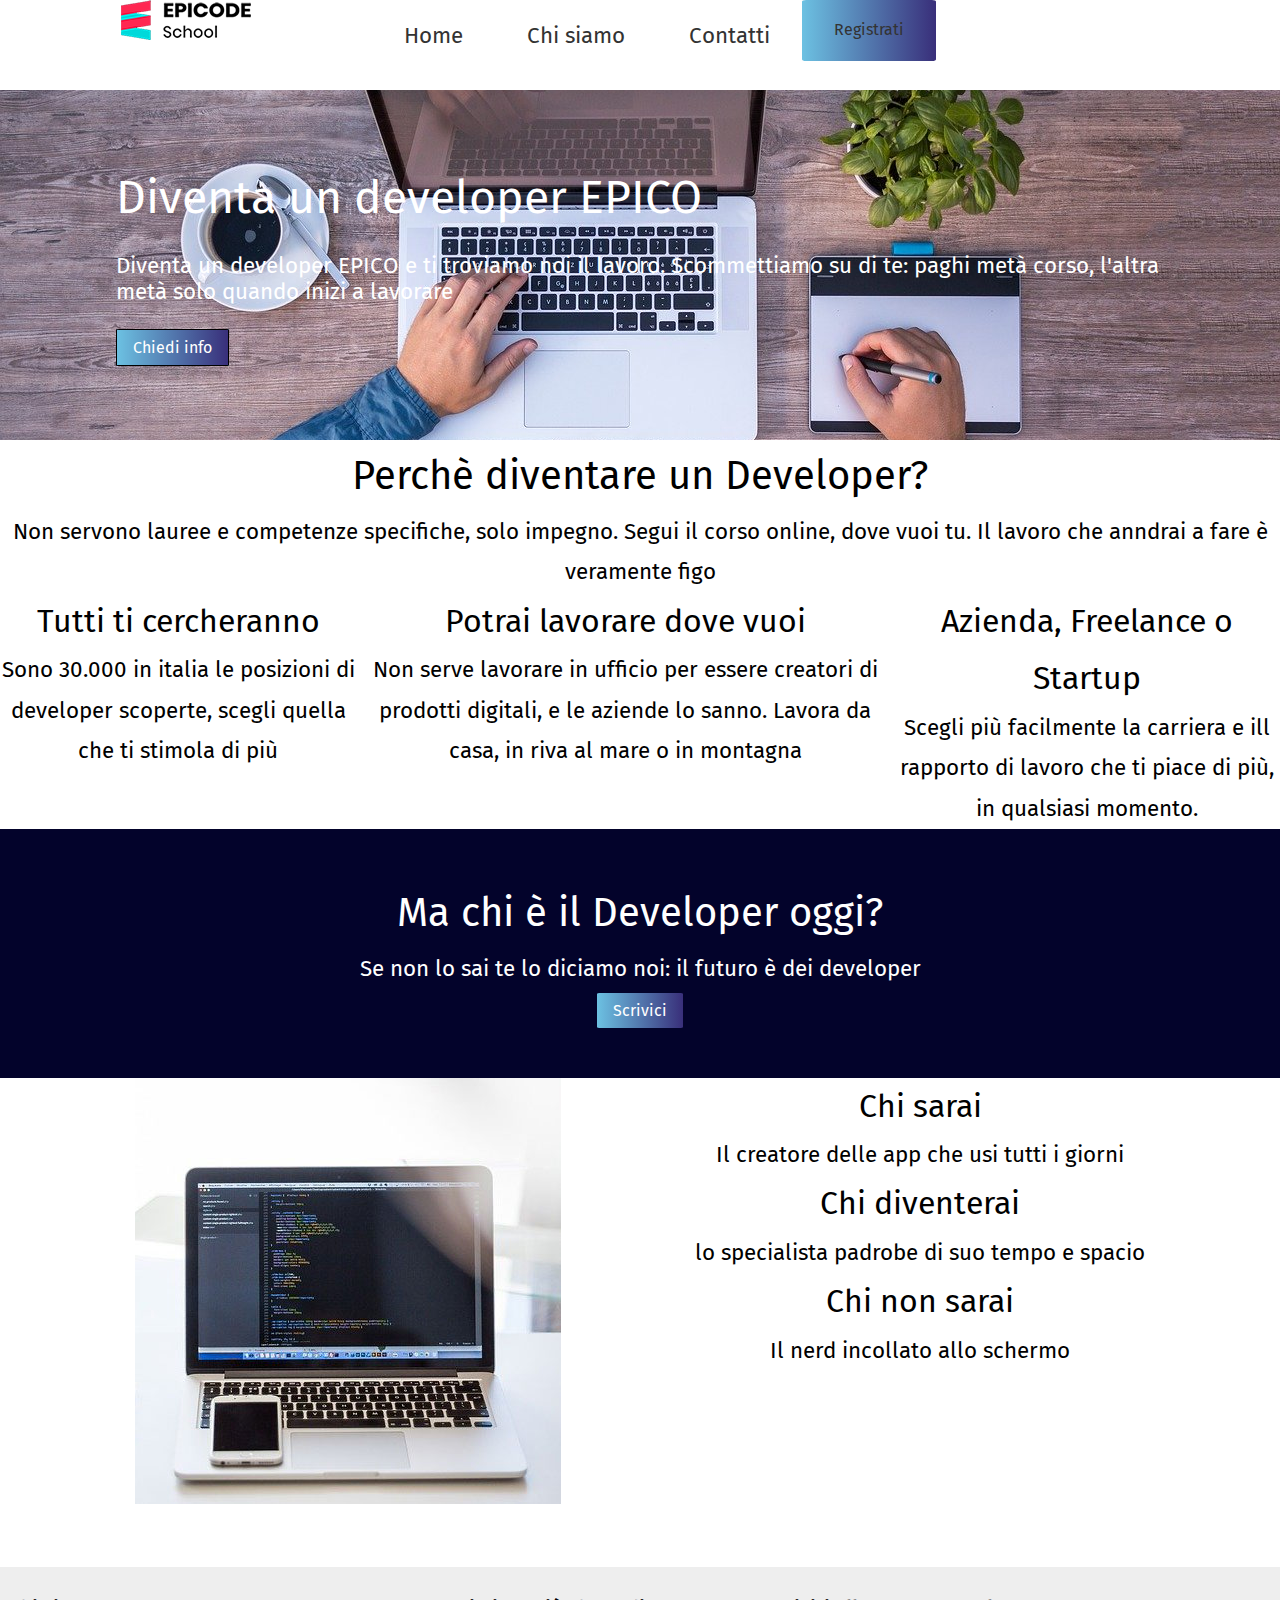
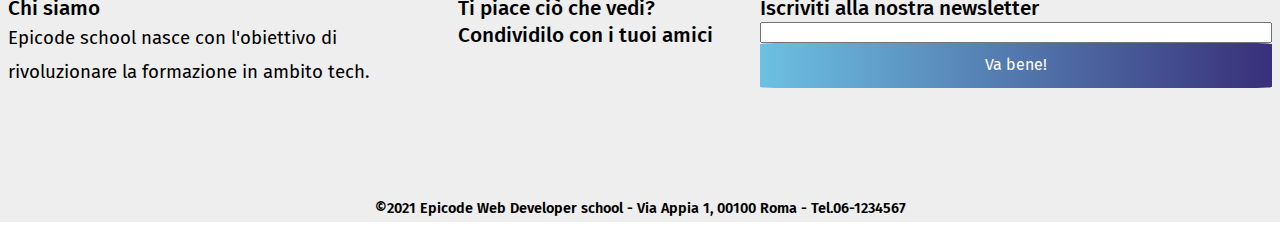
<file: m1/w2/d5/index.html>
<!DOCTYPE html>
<html lang="it">

<head>
  <meta charset="UTF-8">
  <meta name="viewport" content="width=device-width,initial-scale=1">
  <meta name="description" content="">
  <link rel="preconnect" href="https://fonts.googleapis.com">
  <link rel="preconnect" href="https://fonts.gstatic.com" crossorigin>
  <link href="https://fonts.googleapis.com/css2?family=Fira+Sans&display=swap" rel="stylesheet">
  <link rel="stylesheet" href="https://cdn.lineicons.com/3.0/lineicons.css">
  <link rel="stylesheet" href="assets/css/reset.css">
  <link rel="stylesheet" href="assets/css/stile.css">
  <title></title>
</head>

<body>

  <header >
    
      <div>

        <img src="assets/images/logo.png">

      </div>

      <nav id="navdesktop" >
        <ul class="list">
          <li> <a class="list" href="index.html">Home</a> </li>
          <li> <a class="list" href="chi-siamo.html">Chi siamo</a> </li>
          <li> <a class="list" href="contatti.html">Contatti</a> </li>
          <li> <a class="list bottone" href="#">Registrati</a></li>
        </ul>
       </nav>


        <nav id="navmobile" >
          <label for="apri-menu" id="toggle"><i class="lni lni-menu"></i></label>
        <input id="apri-menu" type="checkbox">
        <ul class="menu">
          <li> <a class="list" href="index.html">Home</a> </li>
          <li> <a class="list" href="chi-siamo.html">Chi siamo</a> </li>
          <li> <a class="list" href="contatti.html">Contatti</a> </li>
          <li> <a class="list bottone" href="#">Registrati</a></li>
        </ul>

        </nav>


  </header>










  <main>

    <Section id="sec1">
      <div class="sec1">
        <h1>Diventa un developer EPICO</h1>
        <br>

        <P> Diventa un developer EPICO e ti troviamo noi il lavoro. Scommettiamo su di te: paghi metà corso, l'altra
          metà
          solo quando inizi a lavorare</P>
        <br>

        <a class="bottone special" href="#">Chiedi info</a>

      </div>
    </Section>

    <section class="sec2colonna">
      <div>
        <h2>Perchè diventare un Developer?</h2>
        <p>Non servono lauree e competenze specifiche, solo impegno. Segui il corso online, dove vuoi tu. Il lavoro che
          anndrai a fare è veramente figo</p>
      </div>
      <div class="sec2inline">

        <div>
          <i class="lni lni-comments"></i>
          <h3>Tutti ti cercheranno</h3>
          <p>Sono 30.000 in italia le posizioni di developer scoperte, scegli quella che ti stimola di più</p>
        </div>

        <div>
          <i class="lni lni-map-marker"></i>
          <h3>Potrai lavorare dove vuoi</h3>
          <p>Non serve lavorare in ufficio per essere creatori di prodotti digitali, e le aziende lo sanno. Lavora da
            casa,
            in riva al mare o in montagna</p>
        </div>

        <div>
          <i class="lni lni-consulting"></i>
          <h3>Azienda, Freelance o Startup</h3>
          <p>Scegli più facilmente la carriera e ill rapporto di lavoro che ti piace di più, in qualsiasi momento.</p>
        </div>
      </div>

    </section>


    <section class="sec3">

      <h2>Ma chi è il Developer oggi?</h2>

      <p>Se non lo sai te lo diciamo noi: il futuro è dei developer </p>

      <a class="bottone" href="info@epicode.school">Scrivici</a>


    </section>

    <section class="sec4">

      <div>
        <img src="assets/images/notebook.jpg">
      </div>

<div>
        <div>
          <i class="lni lni-happy"></i>
          <h3>Chi sarai</h3>
          <p>Il creatore delle app che usi tutti i giorni</p>
        </div>
  
        <div>
          <i class="lni lni-cool"></i>
          <h3>Chi diventerai</h3>
          <p>lo specialista padrobe di suo tempo e spacio</p>
        </div>
  
        <div>
          <i class="lni lni-suspect"></i>
          <h3>Chi non sarai</h3>
          <p>Il nerd incollato allo schermo</p>
        </div>
</div>


    </section>



  </main>

  <footer>
    <section class="foot">

      <div class="footinline">
        <h4>Chi siamo</h4>
        <p>Epicode school nasce con l'obiettivo di rivoluzionare la formazione in ambito tech.</p>

      </div>

      <br>
      <div class="footinline">
        <h4> Ti piace ciò che vedi? Condividilo con i tuoi amici</h4>
        <i class="lni lni-facebook-original"></i><i class="lni lni-linkedin-original"></i><i
          class="lni lni-instagram-filled"></i>
      </div>

      <div class="footinline">
        <h4>Iscriviti alla nostra newsletter</h4>
        <form>
          <input type="text"> 
          <a class="bottone" href="#">Va bene!</a>
        </form>

      </div>
    </section>

    <div class="copy">
      <p> &copy;2021 Epicode Web Developer school - Via Appia 1, 00100 Roma - Tel.06-1234567</p>


    </div>

  </footer>






</body>

</html>
</file>
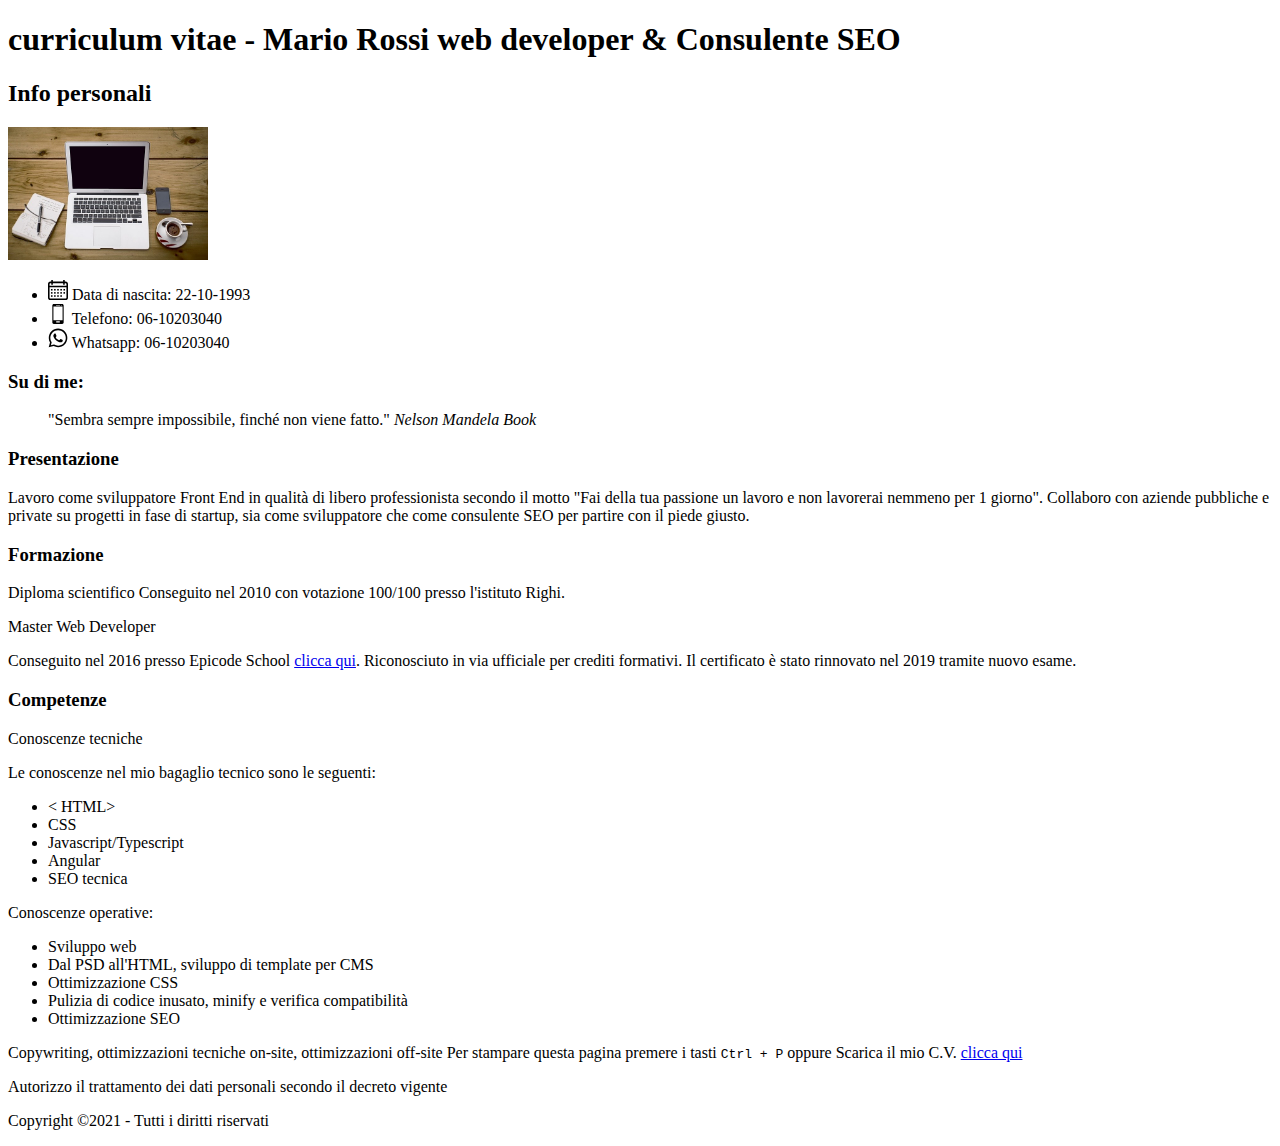
<file: m1/w1/d1/progetto/index.html>
<!DOCTYPE html>
<html lang="en">

<head>
    <meta charset="UTF-8">
    <meta http-equiv="X-UA-Compatible" content="IE=edge">
    <meta name="viewport" content="width=device-width, initial-scale=1.0">
    <title>il mio curriculum vitae</title>
</head>

<body>

    <h1>
        curriculum vitae - Mario Rossi
        web developer & Consulente SEO
    </h1>

    <h2>Info personali</h2>
    <img src="assets/img/profilo.jpg" width="200">
    <ul>
        <li><img src="assets/img/calendar.svg" width="20"> Data di nascita: 22-10-1993</li>
        <li><img src="assets/img/smartphone.svg" width="20"> Telefono: 06-10203040</li>
        <li><img src="assets/img/whatsapp.svg" width="20"> Whatsapp: 06-10203040</li>
    </ul>

    <h3>Su di me:</h3>
    <blockquote>"Sembra sempre impossibile, finché non viene fatto." <cite>Nelson Mandela Book</cite></blockquote>

    <h3>Presentazione</h3>
    <p>Lavoro come sviluppatore Front End in qualità di libero professionista secondo il motto "Fai della tua passione
        un lavoro e non lavorerai nemmeno per 1 giorno". Collaboro con aziende pubbliche e private su progetti in fase
        di startup, sia come sviluppatore che come consulente SEO per partire con il piede giusto.</p>

    <h3>Formazione</h3>
    <p>
        Diploma scientifico
        Conseguito nel 2010 con votazione 100/100 presso l'istituto Righi.

    </p>
    <p>Master Web Developer</p>
    <p>
        Conseguito nel 2016 presso Epicode School <a href="https://epicode.com/" target="_blanc"> clicca qui</a>.
        Riconosciuto in via ufficiale per crediti formativi. Il certificato è stato rinnovato nel 2019 tramite nuovo
        esame.
    </p>
    <h3>Competenze</h3>
    <p>Conoscenze tecniche</p>
    <p>Le conoscenze nel mio bagaglio tecnico sono le seguenti:</p>
    <ul>
        <li>&lt; HTML&gt;</li>
        <li>CSS</li>
        <li>Javascript/Typescript</li>
        <li>Angular</li>
        <li>SEO tecnica</li>
    </ul>



    <p>Conoscenze operative:</p>
    <ul>
        <li>Sviluppo web</li>
        <li>Dal PSD all'HTML, sviluppo di template per CMS</li>
        <li>Ottimizzazione CSS</li>
        <li>Pulizia di codice inusato, minify e verifica compatibilità</li>
        <li>Ottimizzazione SEO</li>
    </ul>



    <p>
        Copywriting, ottimizzazioni tecniche on-site, ottimizzazioni off-site
        Per stampare questa pagina premere i tasti <kbd>Ctrl + P</kbd> oppure Scarica il mio C.V. <a
            href="start/assets/doc/curriculum.pdf"download>clicca qui</a> </p>

    <footer>
        <p> Autorizzo il trattamento dei dati personali secondo il decreto vigente</p>
        <p>Copyright ©2021 - Tutti i diritti riservati</p>
    </footer>



</body>

</html>
</file>
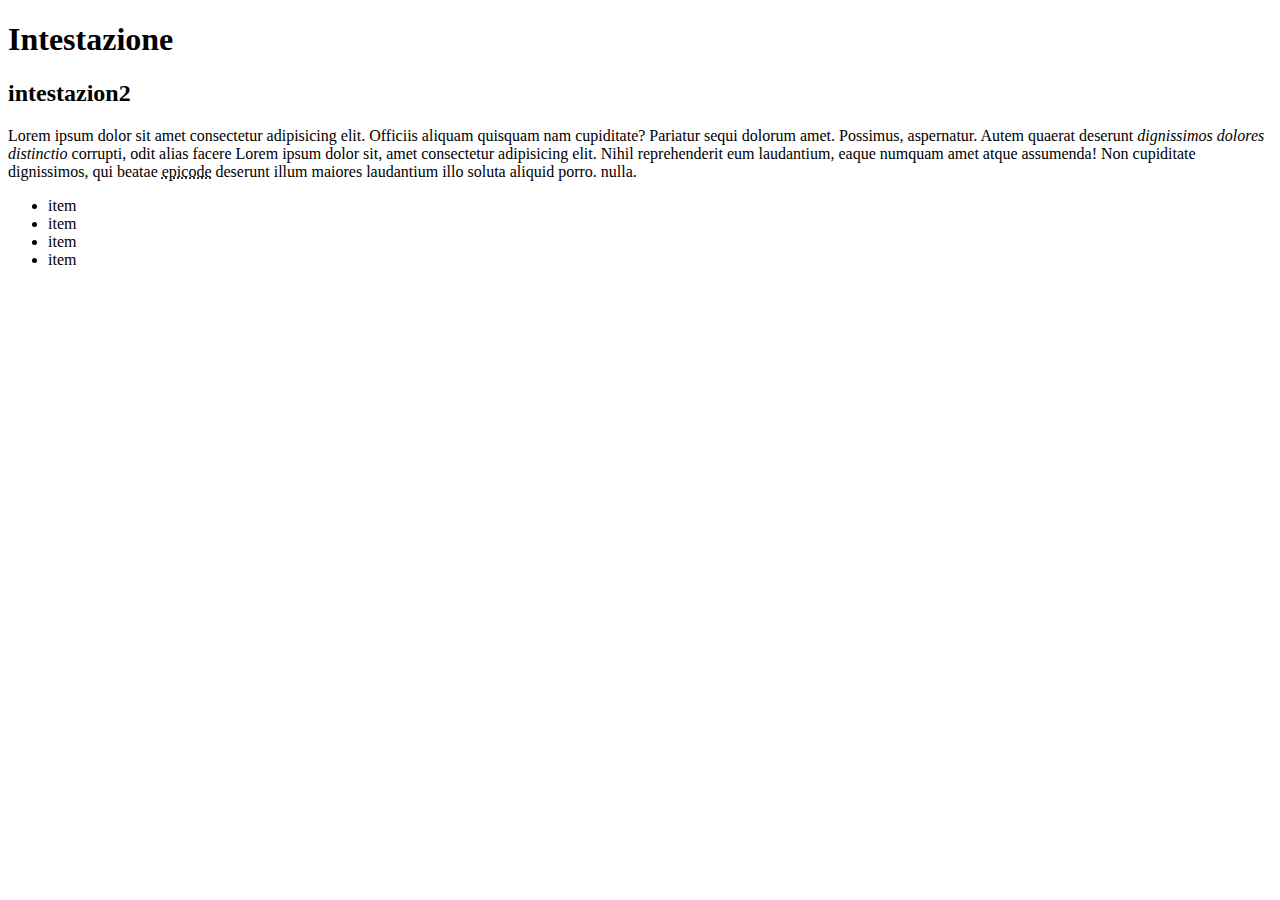
<file: m1/w1/d1/teoria/index.html>
<!DOCTYPE html>
<html lang="it">

<head>
    <meta charset="UTF-8">
    <meta http-equiv="X-UA-Compatible" content="IE=edge">
    <meta name="viewport" content="width=device-width, initial-scale=1.0">
    <title>Document</title>
</head>

<body>


    <h1>Intestazione</h1>
    <!-- se usa per parole chiavi che nello stesso tempo hann
        senso per l'utente. se mette uno per pagina per il posizionamento ceo 
        friendily-->
    <h2>intestazion2</h2>
    <!--si può avere più di uno , anche se alcuni lo consideran
    pratiche scorrette-->
    <!-- commento  -->

    <p>Lorem ipsum dolor sit amet consectetur adipisicing elit. Officiis aliquam quisquam nam cupiditate? Pariatur sequi dolorum amet. Possimus, aspernatur. Autem quaerat
         deserunt <i>dignissimos dolores distinctio</i> corrupti, odit alias facere 
        Lorem ipsum dolor sit, amet consectetur adipisicing elit. Nihil reprehenderit eum laudantium, eaque numquam amet atque assumenda! Non cupiditate dignissimos,
         qui beatae <abbr title="www.epicode.com">epicode</abbr> deserunt illum maiores laudantium illo soluta aliquid porro.  nulla.</p>
<ul>
    <li>item</li>
    <li>item</li>
    <li>item</li>
    <li>item</li>
</ul>



</body>

</html>
</file>
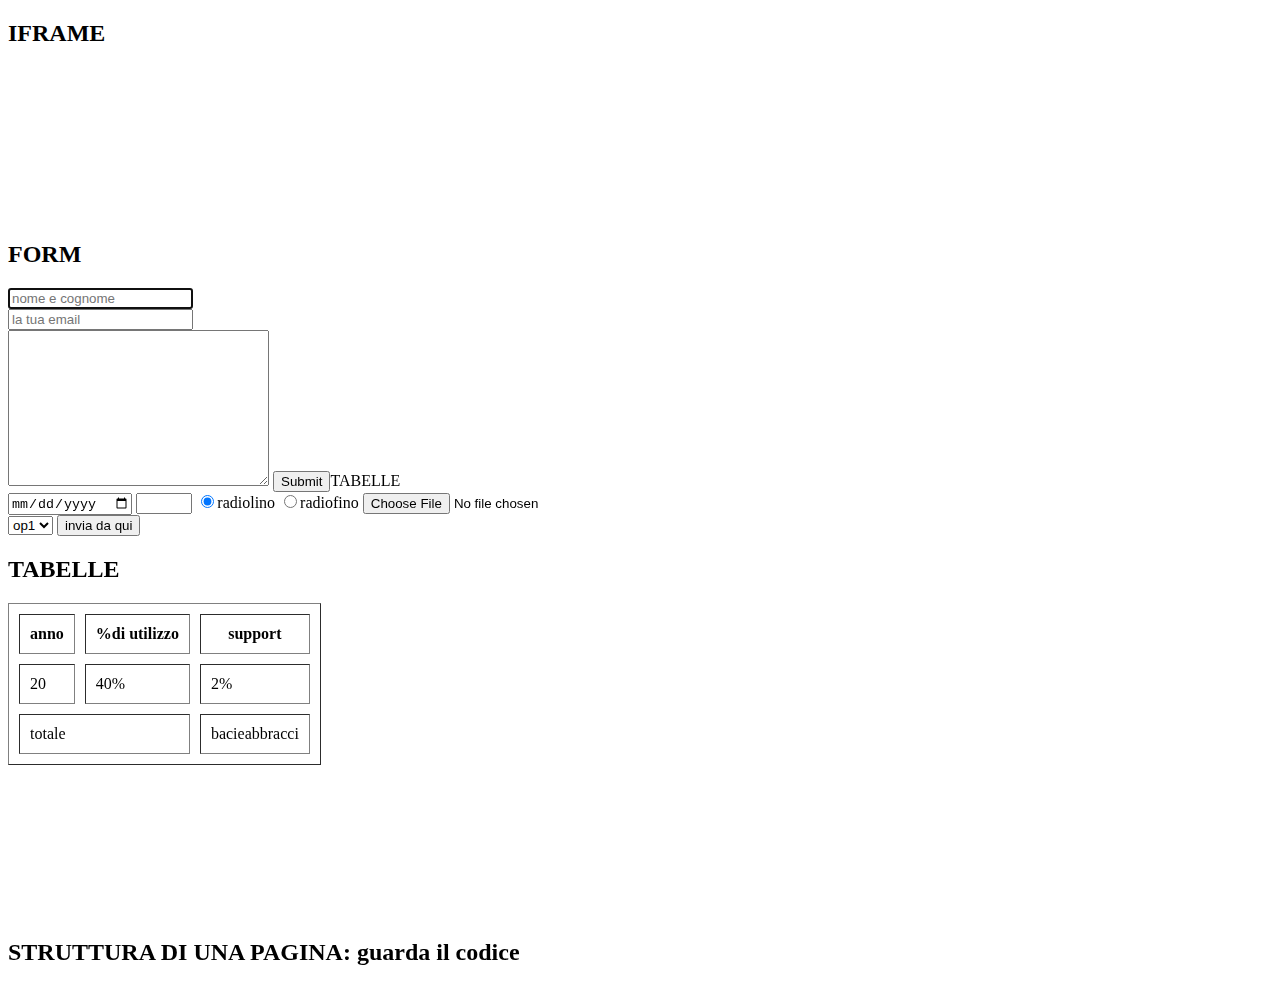
<file: m1/w1/d2/teoria/index.html>
<!DOCTYPE html>
<html lang="en">

<head>
    <meta charset="UTF-8">
    <meta http-equiv="X-UA-Compatible" content="IE=edge">
    <meta name="viewport" content="width=device-width, initial-scale=1.0">
    <title>Document</title>
</head>

<body>
    <h2>IFRAME</h2>
    <iframe src="https://www.epicode.it" frameborder="0"></iframe>

    <h2>FORM</h2>
    <form method="post" action="backend.php" autocapitalize="on">
        <input autofocus name="name" type="text" placeholder="nome e cognome"><br>
        <input name="mail" type="text" placeholder="la tua email"><br>
        <textarea name="messaggio" id="" cols="30" rows="10"></textarea>
        <input type="submit">TABELLE <br>
        <input type="date">
        <input type="number" min="2" max="10">
        <input type="radio" name="radiolino" checked required>radiolino
        <input type="radio" name="radiolino" required>radiofino
        <input type="file"> <br>
        <select name="tendina" id="">
            <option value="v1">op1</option>
            <option value="v2">op2</option>

        </select>
        <button type="submit">invia da qui</button>
        <h2>TABELLE</h2>
        <table border="1" cellpadding="10" cellspacing="10">
            <thead>
                <tr>
                    <th> anno </th>
                    <th>%di utilizzo</th>
                    <th>support</th>
                </tr>
            </thead>

            <tbody>

                <tr>
                    <td> 20 </td>
                    <td>40%</td>
                    <td>2%</td>
                </tr>

            </tbody>
            <tfoot>
                <td rowspan="4" colspan="2">totale</td>
                <td>bacieabbracci</td>
            </tfoot>

        </table>

        <video>
            <source src="" type="video/mp4">
            <source src="" type="video/mp4">
        </video>
<h2>STRUTTURA DI UNA PAGINA: guarda il codice</h2>
        <!--struttura di una pagina-->
        <header>
            <nav></nav>
        </header>

        <main>
            <section></section>
            <section></section>
        </main>
        <footer>

        </footer>

        <!-- si puo usare contenitore generico div-->
        <div></div>


</body>

</html>
</file>
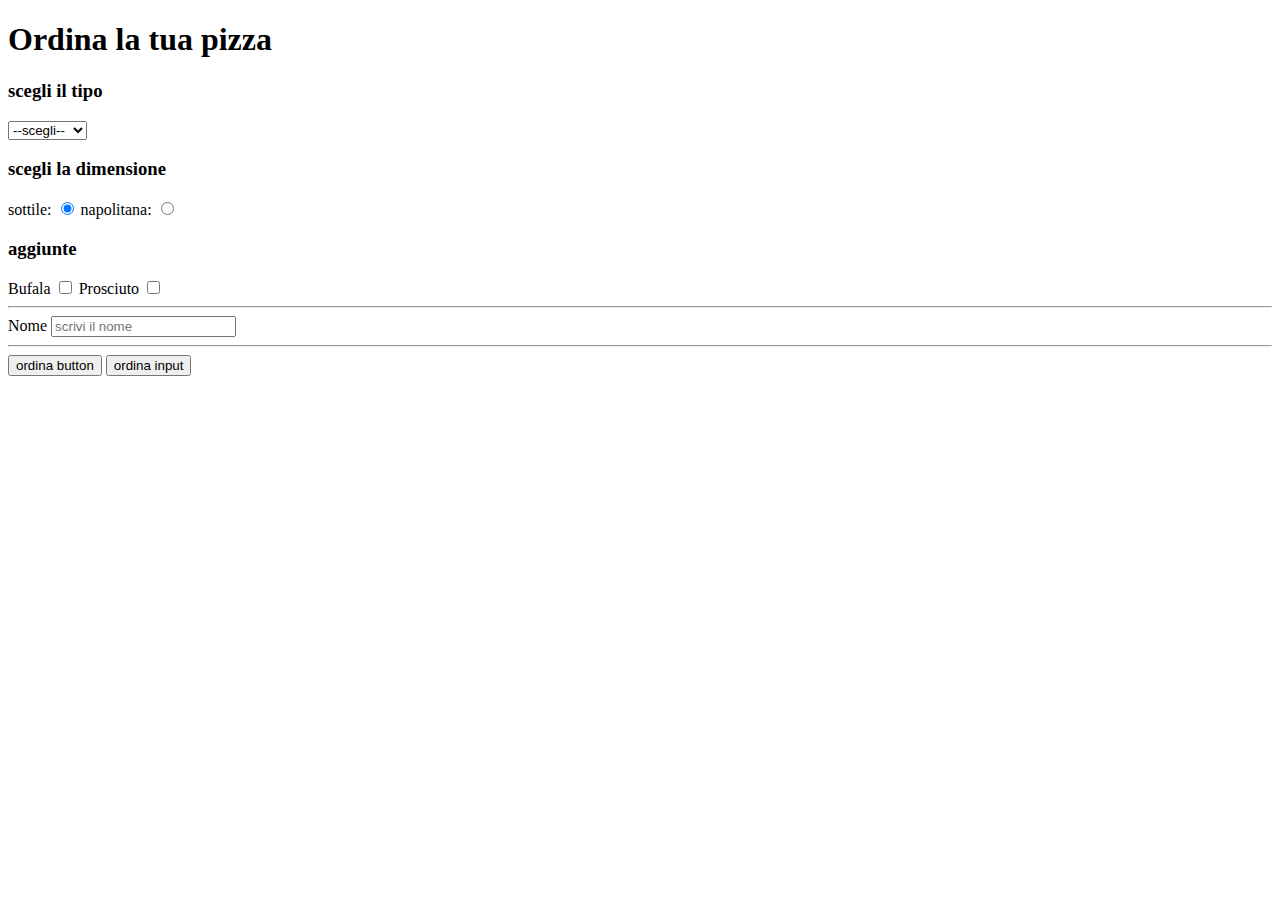
<file: m1/w1/d3/teoria/index.html>
<!DOCTYPE html>
<html lang="en">

<head>
    <meta charset="UTF-8">
    <meta http-equiv="X-UA-Compatible" content="IE=edge">
    <meta name="viewport" content="width=device-width, initial-scale=1.0">
    <title>Document</title>
</head>

<body>
    <h1>Ordina la tua pizza</h1>
    <form action="get" action=" pagina-aquimandare-idati.php"> <!--get viene messo nella barra degli indirizzi-->
        <h3>scegli il tipo</h3>
        <select name="gusto">
            <option>--scegli--</option>
            <option value="margerita">Margerita</option> <!--al backend viene mandato gusto:margerita -->
            <option value="davola">Diavola</option>
        </select>
        <h3>scegli la dimensione</h3>
        <label for="tiposottile"></label>
        sottile: <input id="tiposottile" type="radio" name="tipo" checked>
        napolitana: <input type="radio" name="tipo">

        <h3>aggiunte</h3>
        <label for="bf">Bufala</label>
        <input id="bf" type="checkbox" name="aggiuntabuff">
        <label for="pr">Prosciuto</label>
        <input id="pr" type="checkbox" name="aggiuntaprosciuto">
        <hr>

        <label for="nome">Nome</label>
        <input id="nome" type="text" placeholder="scrivi il nome">
<hr>
        <button>ordina button</button>
        <input type="submit" value="ordina input"> <!-- sono indefferente con il button-->







    </form>

</body>
</html>
</file>
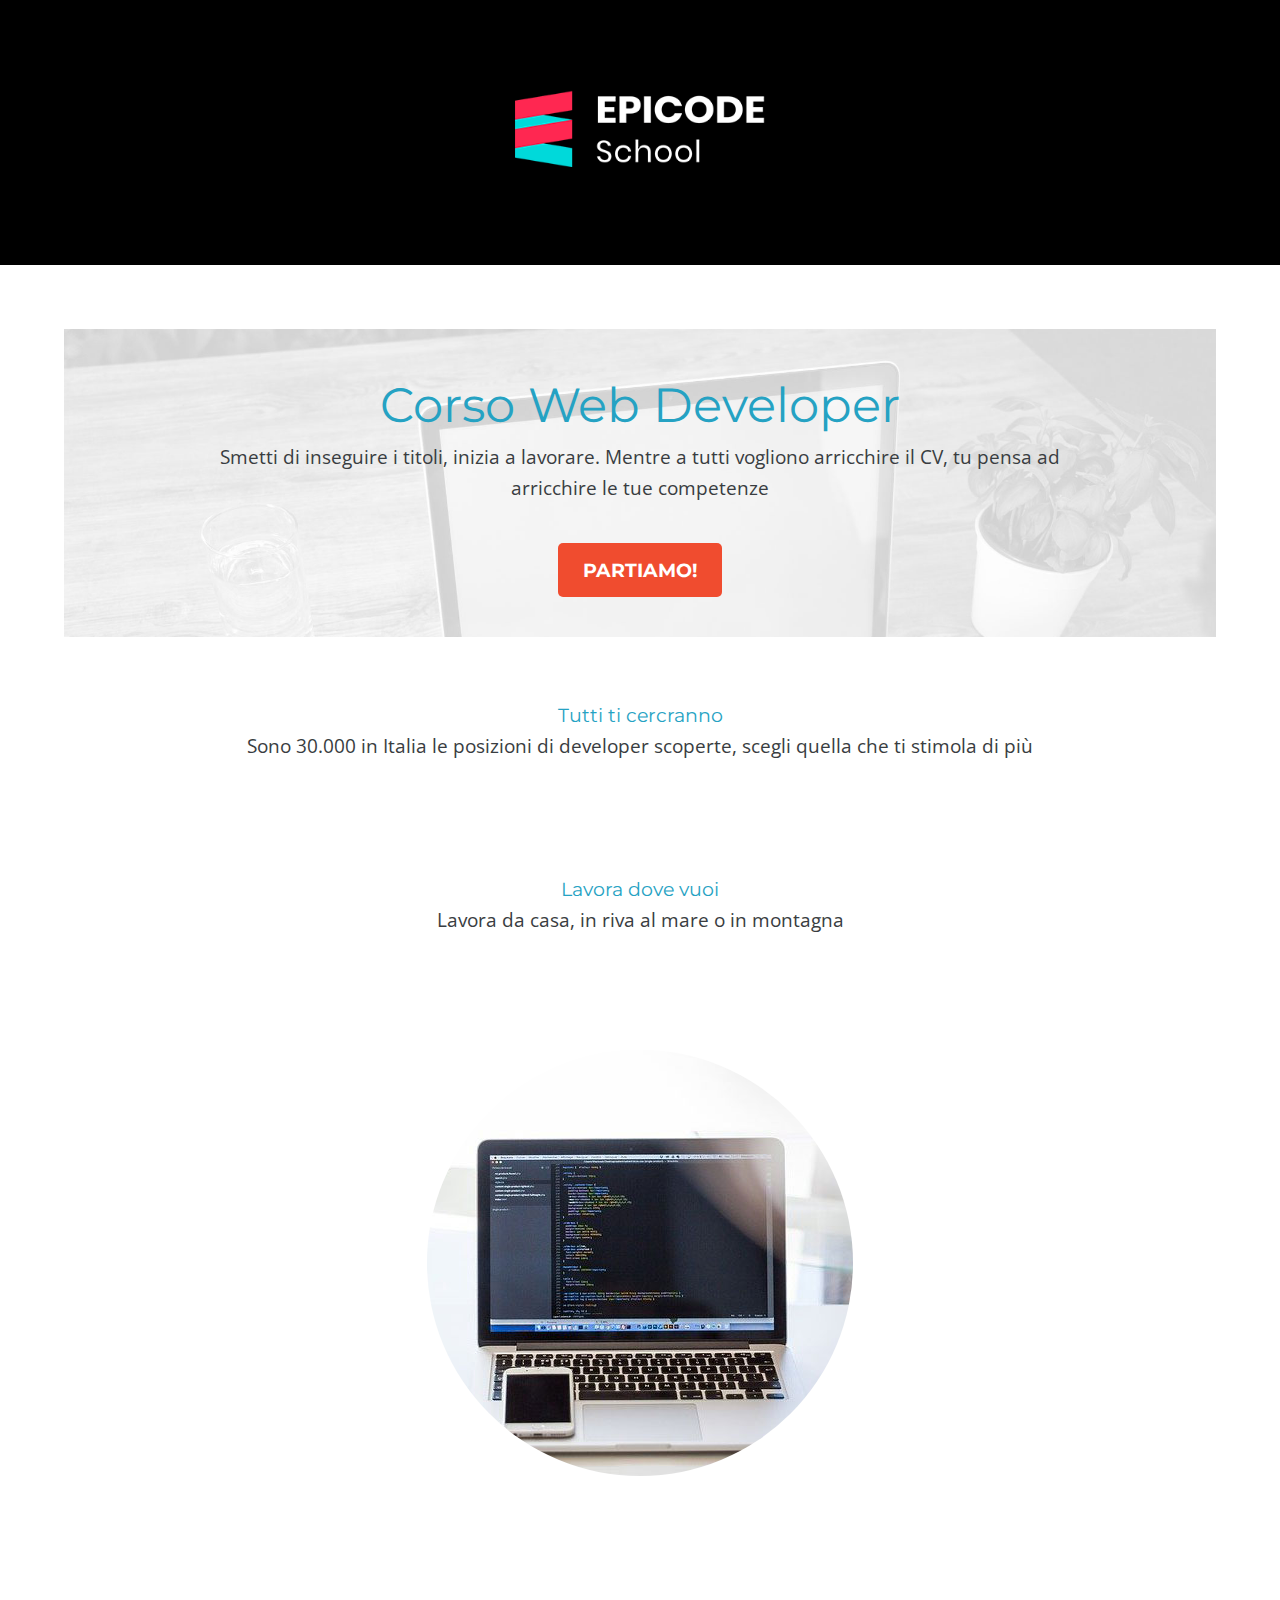
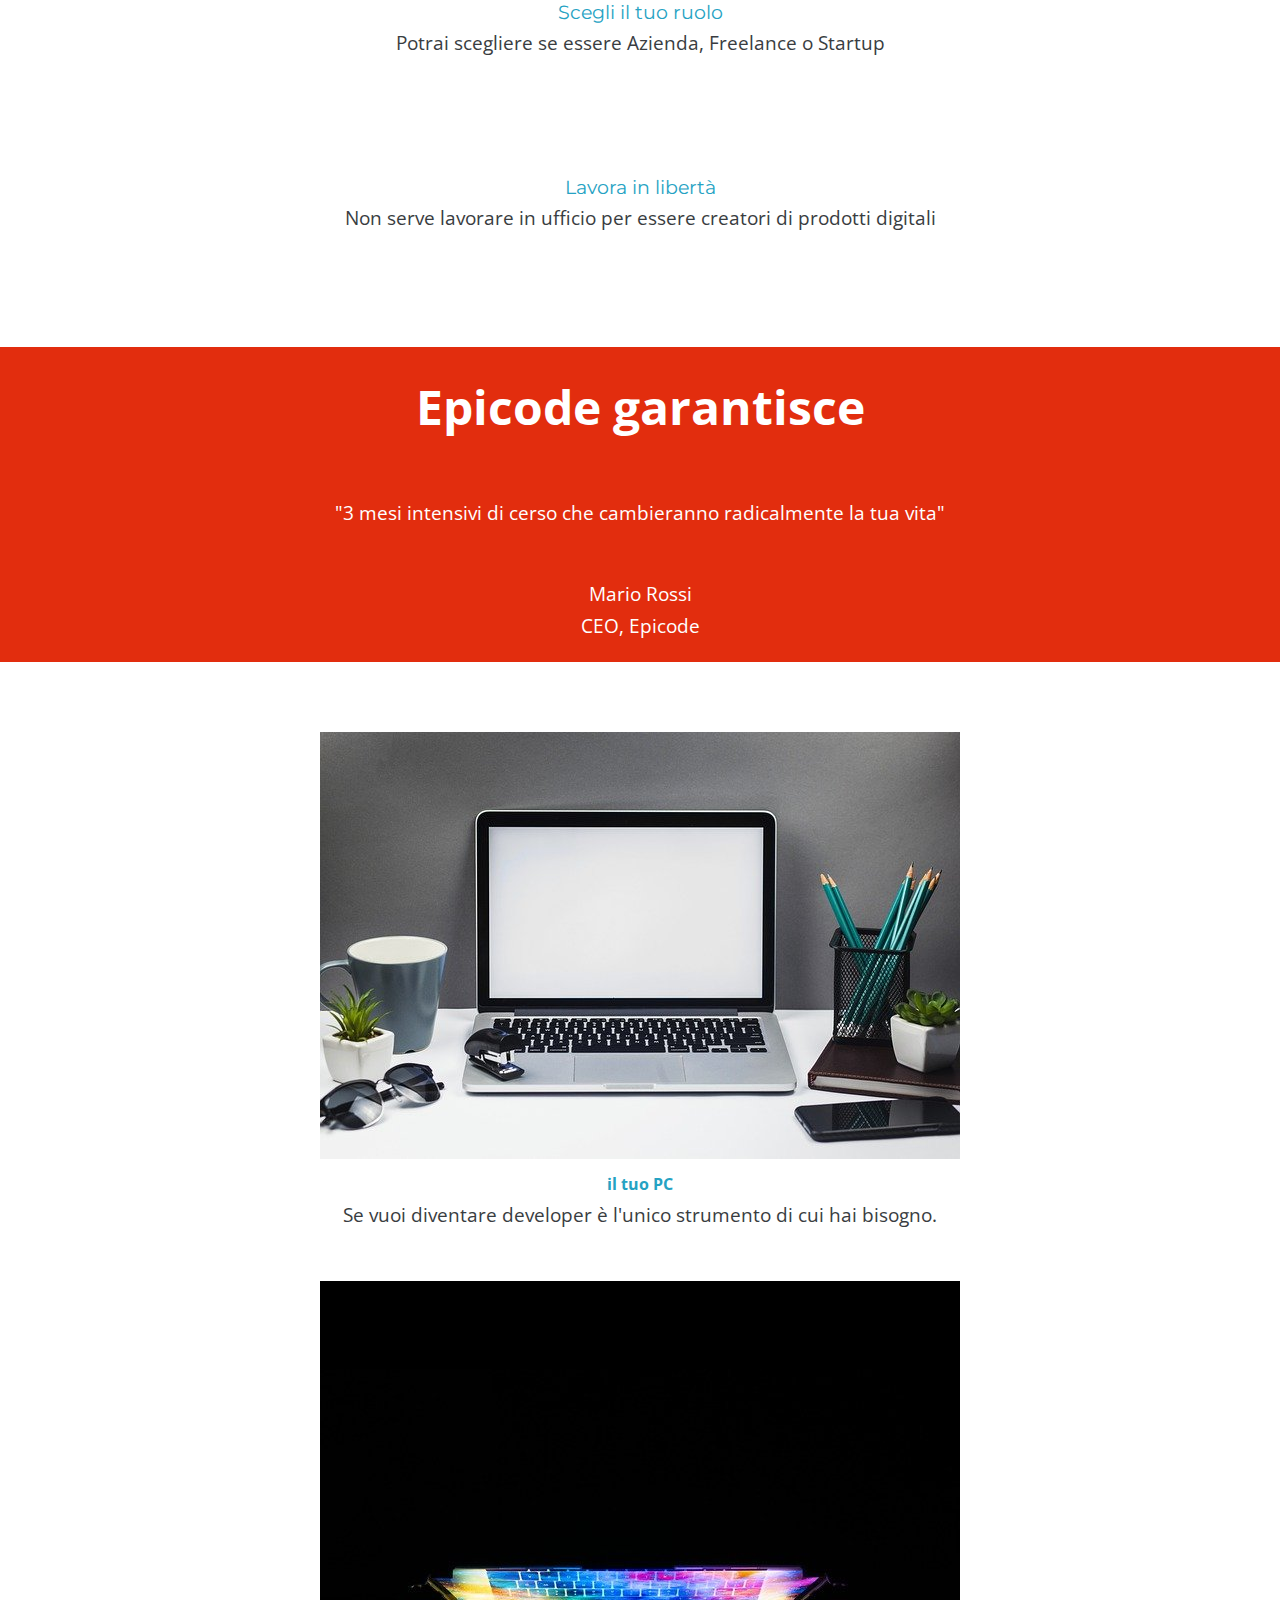
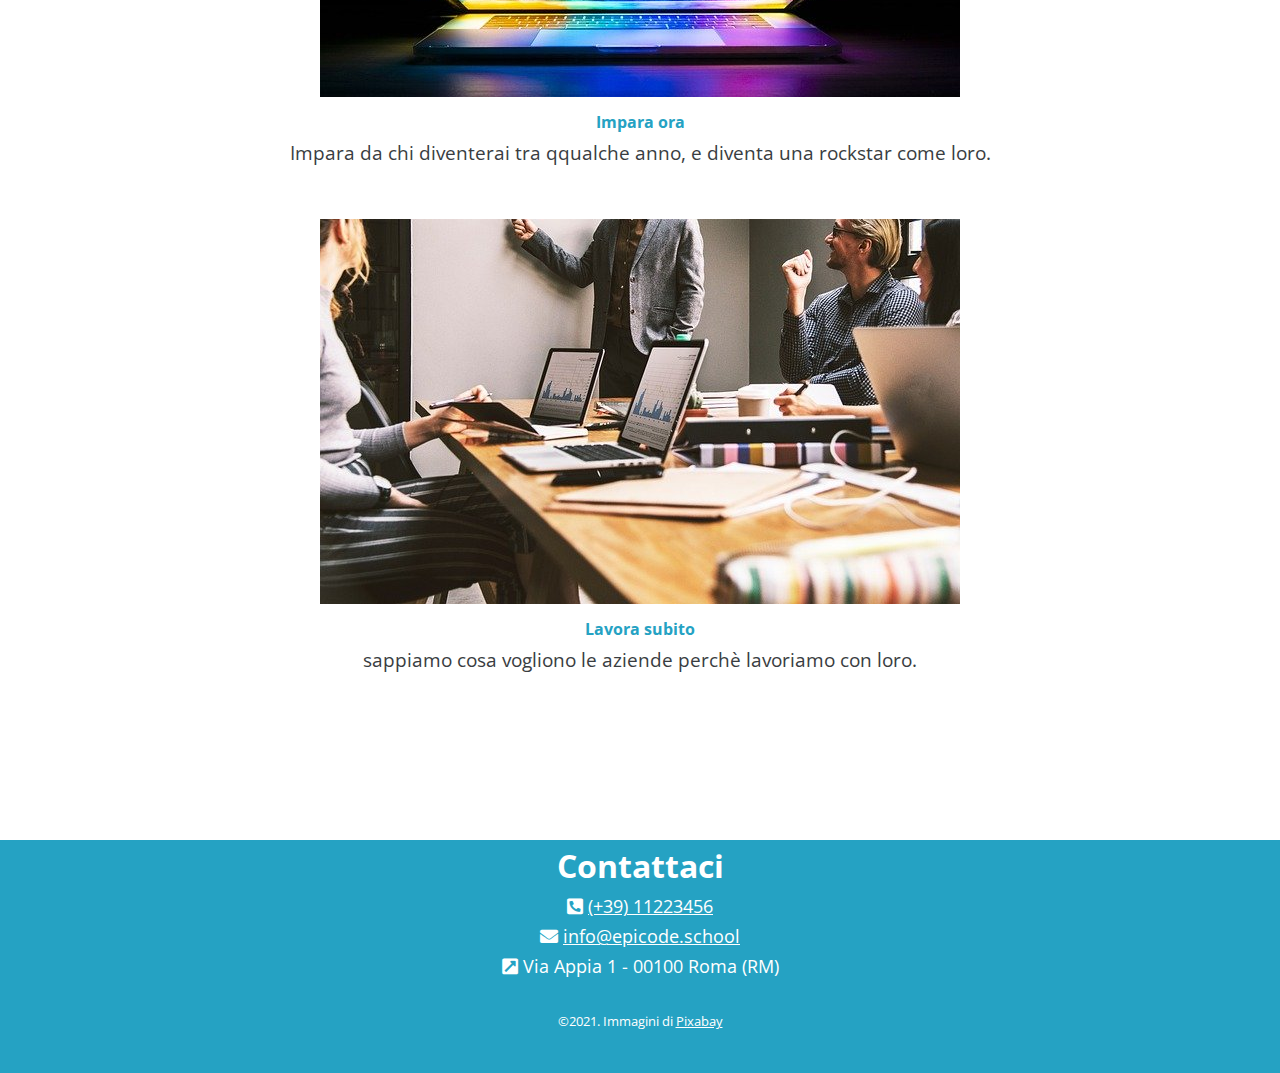
<file: m1/w1/d5/start/index.html>
<!DOCTYPE html>
<html lang="en">

<head>
    <meta charset="UTF-8">
    <meta http-equiv="X-UA-Compatible" content="IE=edge">
    <meta name="viewport" content="width=device-width, initial-scale=1.0">
    <meta name="description" content="corso web developer epicode">
    <title>Corso Web Developer</title>
    <link rel="preconnect" href="https://fonts.googleapis.com">
    <link rel="preconnect" href="https://fonts.gstatic.com" crossorigin>
    <link href="https://fonts.googleapis.com/css2?family=Montserrat:wght@700&family=Open+Sans&display=swap"
        rel="stylesheet">
    <link rel="stylesheet" href="assets/css/all.css">
    <link rel="stylesheet" href="assets/css/reset.css">
    <link rel="stylesheet" href="assets/css/stile.css">
</head>

<body>
<header>
    <div>
        <img src="assets/images/logo.png" >
    </div>

</header>

<main>
    <section id="title">
        <div>
            <h1>Corso Web Developer</h1>
        </div>

        <div class="moto">
            <p>Smetti di inseguire i titoli, inizia a lavorare. Mentre a tutti vogliono arricchire il CV, tu pensa ad arricchire le tue competenze</p>
        </div>

        <div>
            <a class="bottone" href="#">PARTIAMO!</a>
        </div>   
    </section>


    <section>
        <div class="lavoro">
            <h3>Tutti ti cercranno</h3>
            <p>Sono 30.000 in Italia le posizioni di developer scoperte, scegli quella che ti stimola di più</p>
        </div>

        <div class="dove">
            <h3>Lavora dove vuoi</h3>
            <p>Lavora da casa, in riva al mare o in montagna</p>
        </div>

        <div class="laptop">
            <img src="assets/images/notebook.jpg" >
        </div>

        <div class="ruolo">
            <h3>Scegli il tuo ruolo</h3>
            <p>Potrai scegliere se essere Azienda, Freelance o Startup</p>
        </div>

        <div class="liberta">
            <h3>Lavora in libertà</h3>
            <p>Non serve lavorare in ufficio per essere creatori di prodotti digitali</p>
        </div>
    
    </section>


    <section class="garantiaepi">
        <div>
            <p>Epicode garantisce</p>
        </div>

        <blockquote cite="#">
           <p><i>"3 mesi intensivi di cerso che cambieranno radicalmente la tua vita"</i></p>
           <p class="mario"><cite>Mario Rossi </cite>
            <br> CEO, Epicode </p>
        </blockquote>
        
    </section>

    <aside>
        <article>
    
            <section class="art1">
                <img src="assets/images/foto1.jpg"><br>
                <a href="#">il tuo PC</a>
                <p>Se vuoi diventare developer è l'unico strumento di cui hai bisogno.</p>
            </section>
            <section class="art2">
                <img src="assets/images/foto2.jpg"><br>
                <a href="#">Impara ora</a>
                <p>Impara da chi diventerai tra qqualche anno, e diventa una rockstar come loro.</p>
            </section>
            <section class="art3">
                <img src="assets/images/foto3.jpg"><br>
                <a href="#">Lavora subito</a>
                <p>sappiamo cosa vogliono le aziende perchè lavoriamo con loro.</p>
            </section>

        </article>
    </aside>
</main>




<footer>
    <div class="contattatci">
        <p>Contattaci</p>
    </div>

    <div class="address">
        <p><i class="fas fa-phone-square-alt"></i> <a href="(+39) 11223456"> (+39) 11223456</a></p>
        <p><i class="fas fa-envelope"></i> <a href="info@epicode.school"> info@epicode.school</a></p>
        <p><i class="fas fa-external-link-square-alt"></i> Via Appia 1 - 00100 Roma (RM)</p>
    </div>
    
    <div class="copyright">
        <p class="separatore"> &copy;2021. Immagini di <a href="#">Pixabay</a></p>
    </div>
    
</footer>

</body>
</html>
</file>
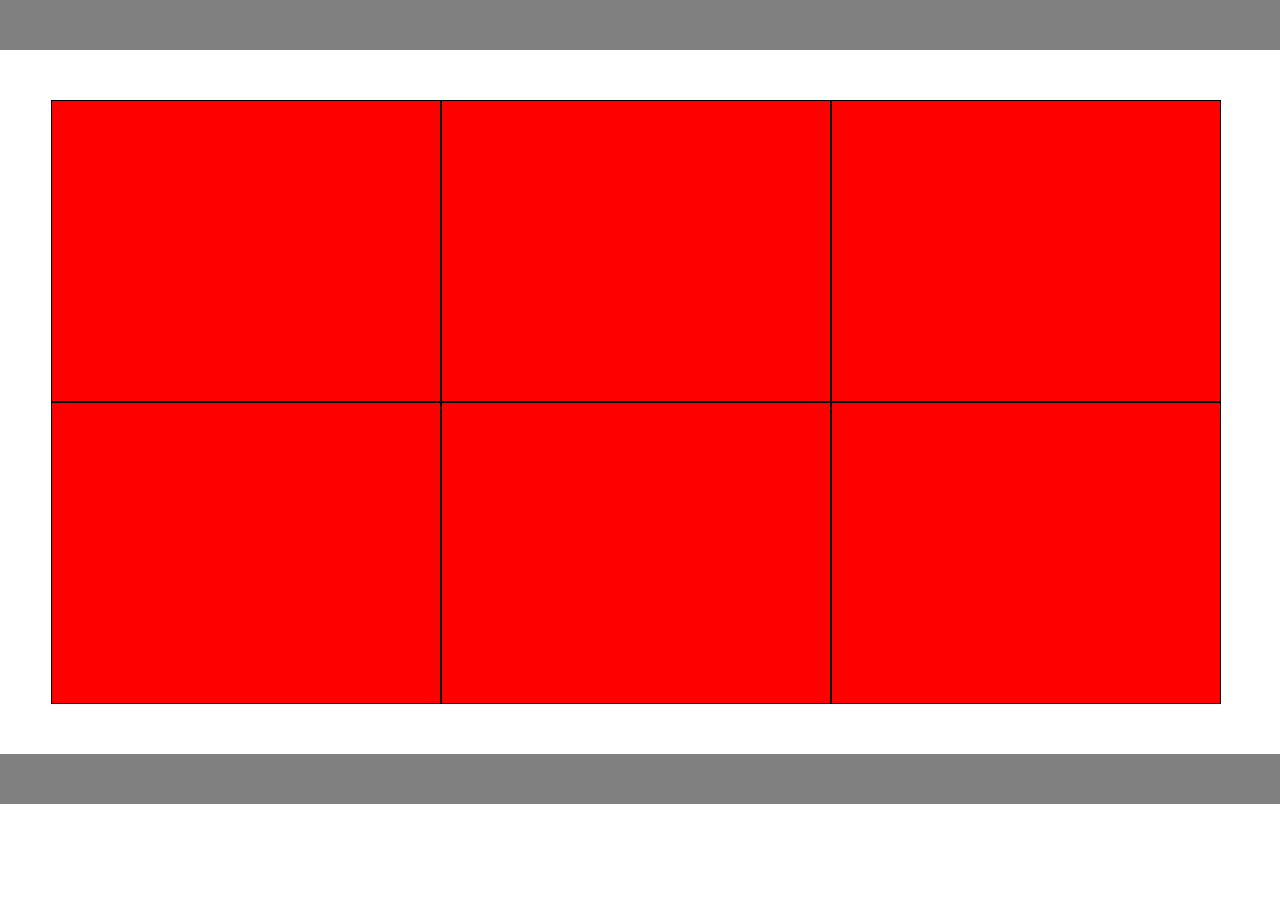
<file: m1/w2/d1/teoria/index.html>
<!DOCTYPE html>
<html lang="en">
<head>
    <meta charset="UTF-8">
    <meta http-equiv="X-UA-Compatible" content="IE=edge">
    <meta name="viewport" content="width=device-width, initial-scale=1.0">
    <link rel="stylesheet" href="css/reset.css">
    <link rel="stylesheet" href="css/stile.css">
    <title>Document</title>
    
</head>
<body>
    
<header>

</header>

<main>
    <section class="blog">
<article class="blocco"></article>
<article class="blocco"></article>
<article class="blocco"></article>
<article class="blocco"></article>
<article class="blocco"></article>
<article class="blocco"></article>
    </section>

</main>


<footer>


</footer>
</body>
</html>
</file>
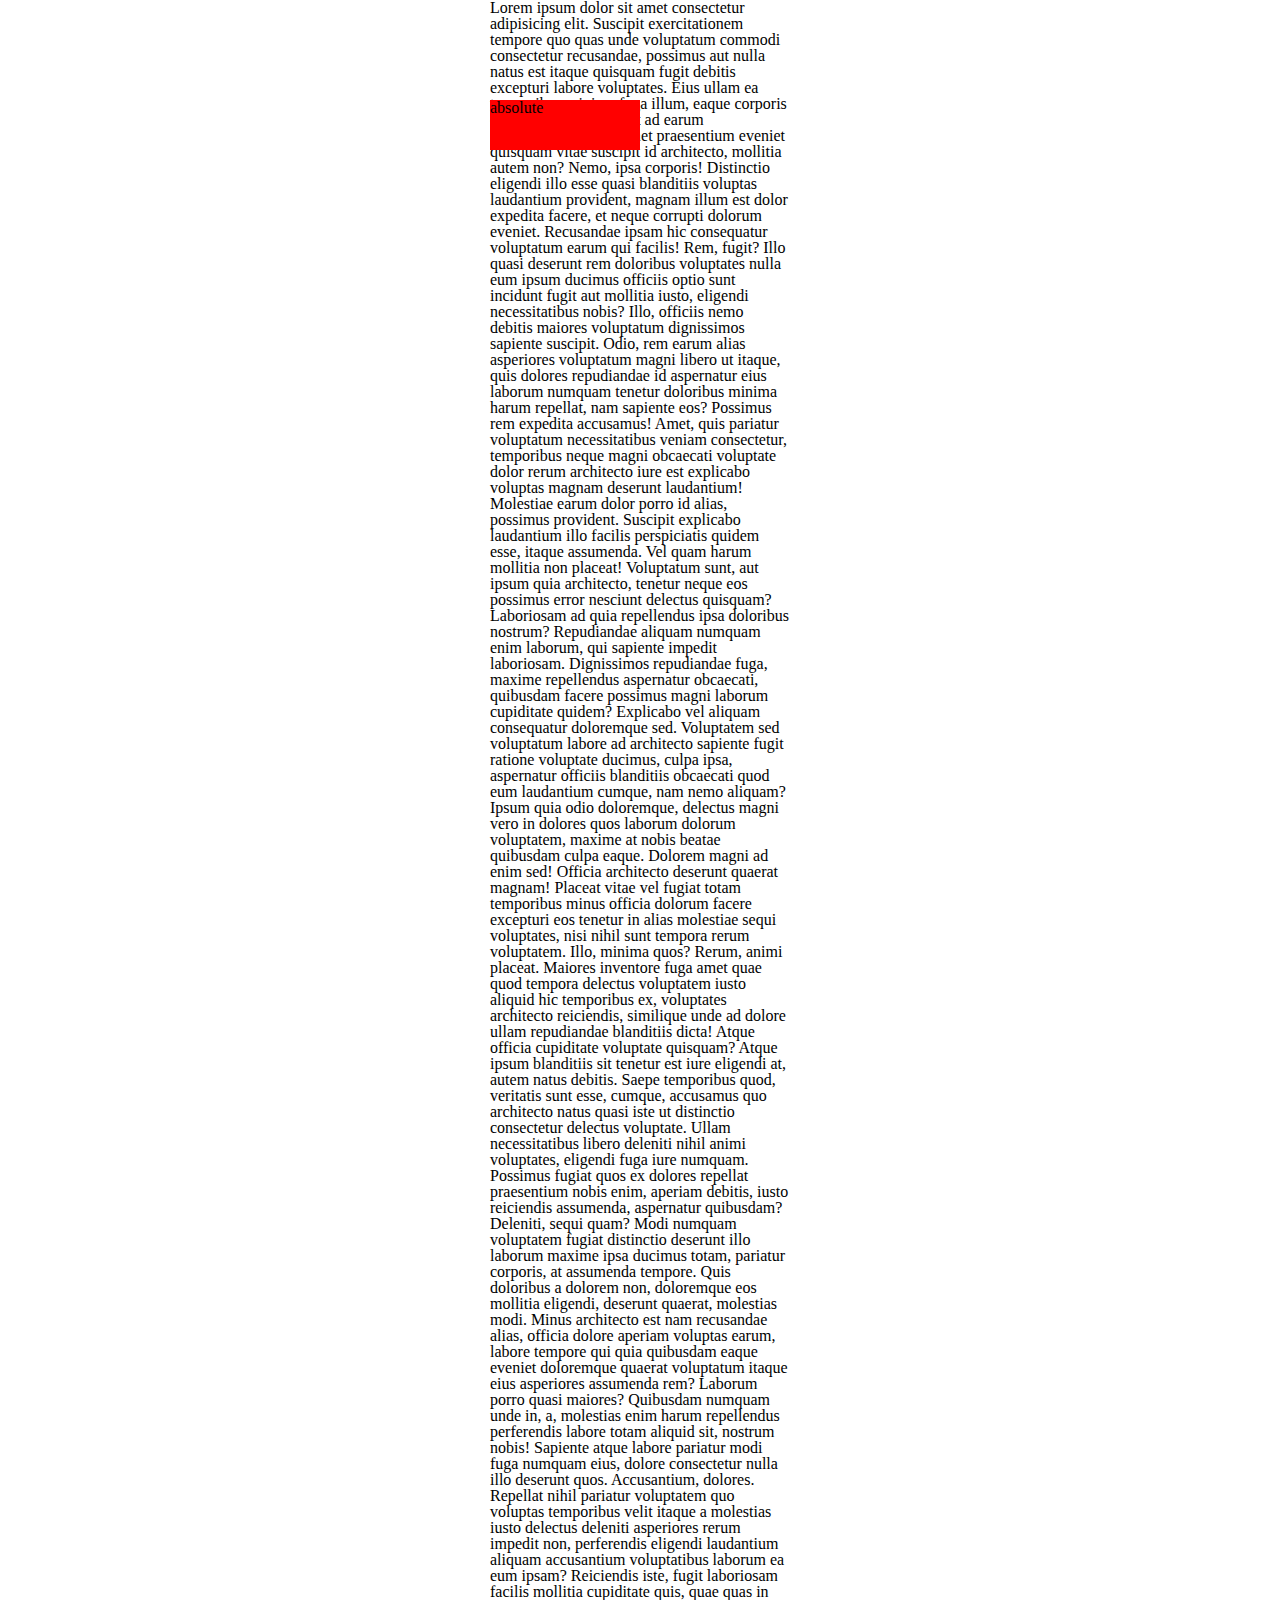
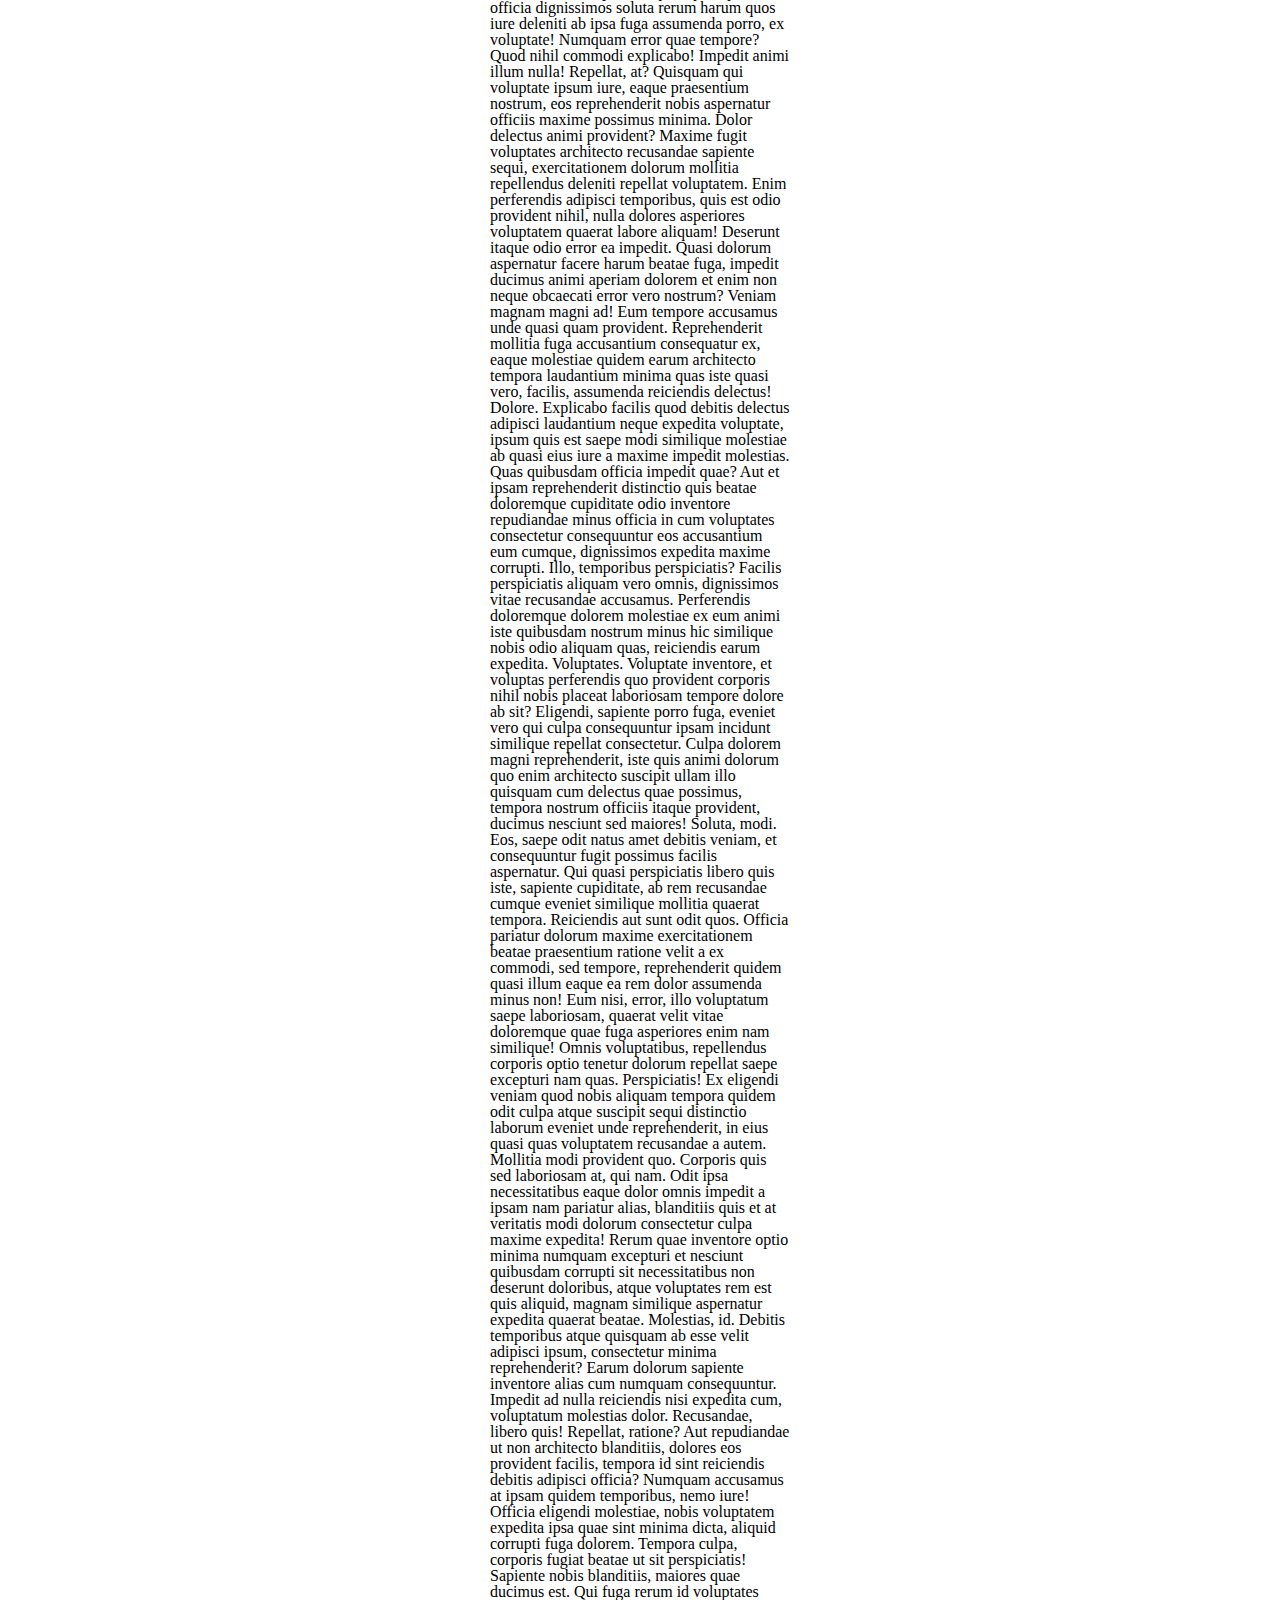
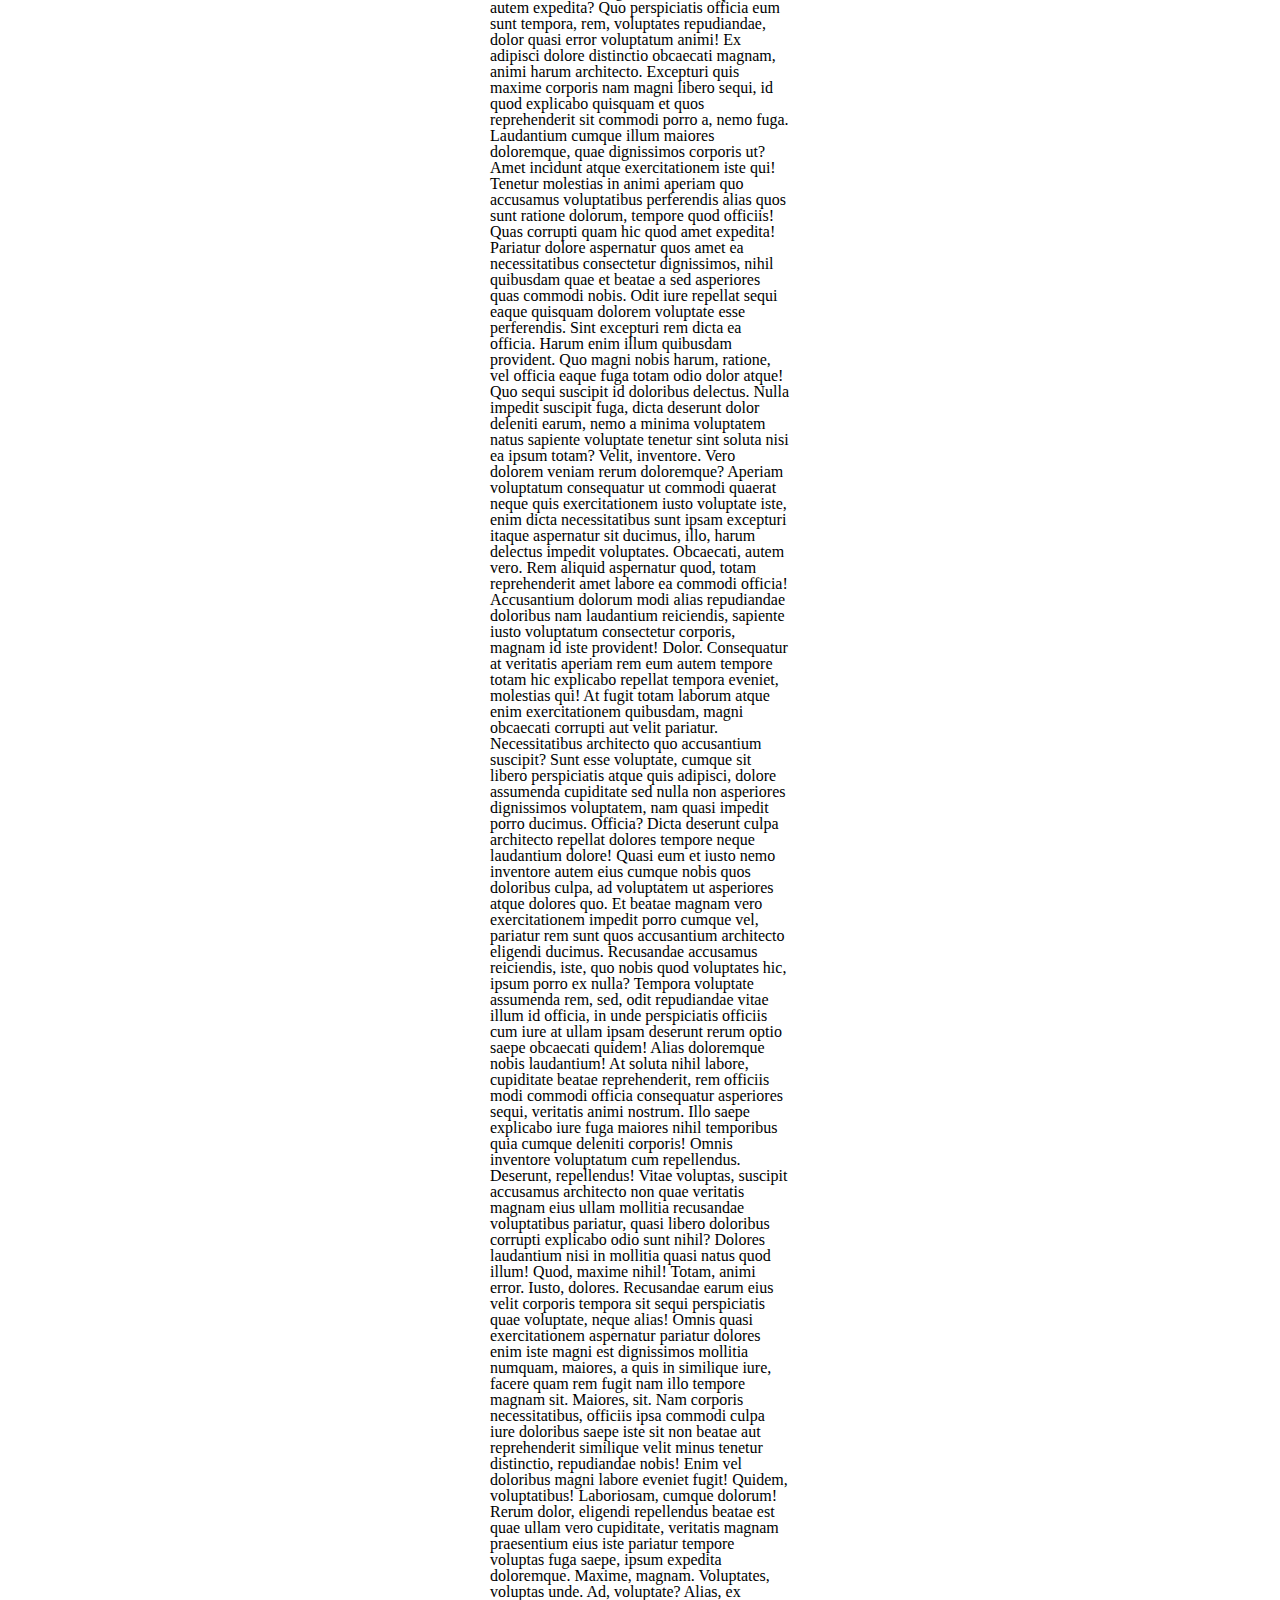
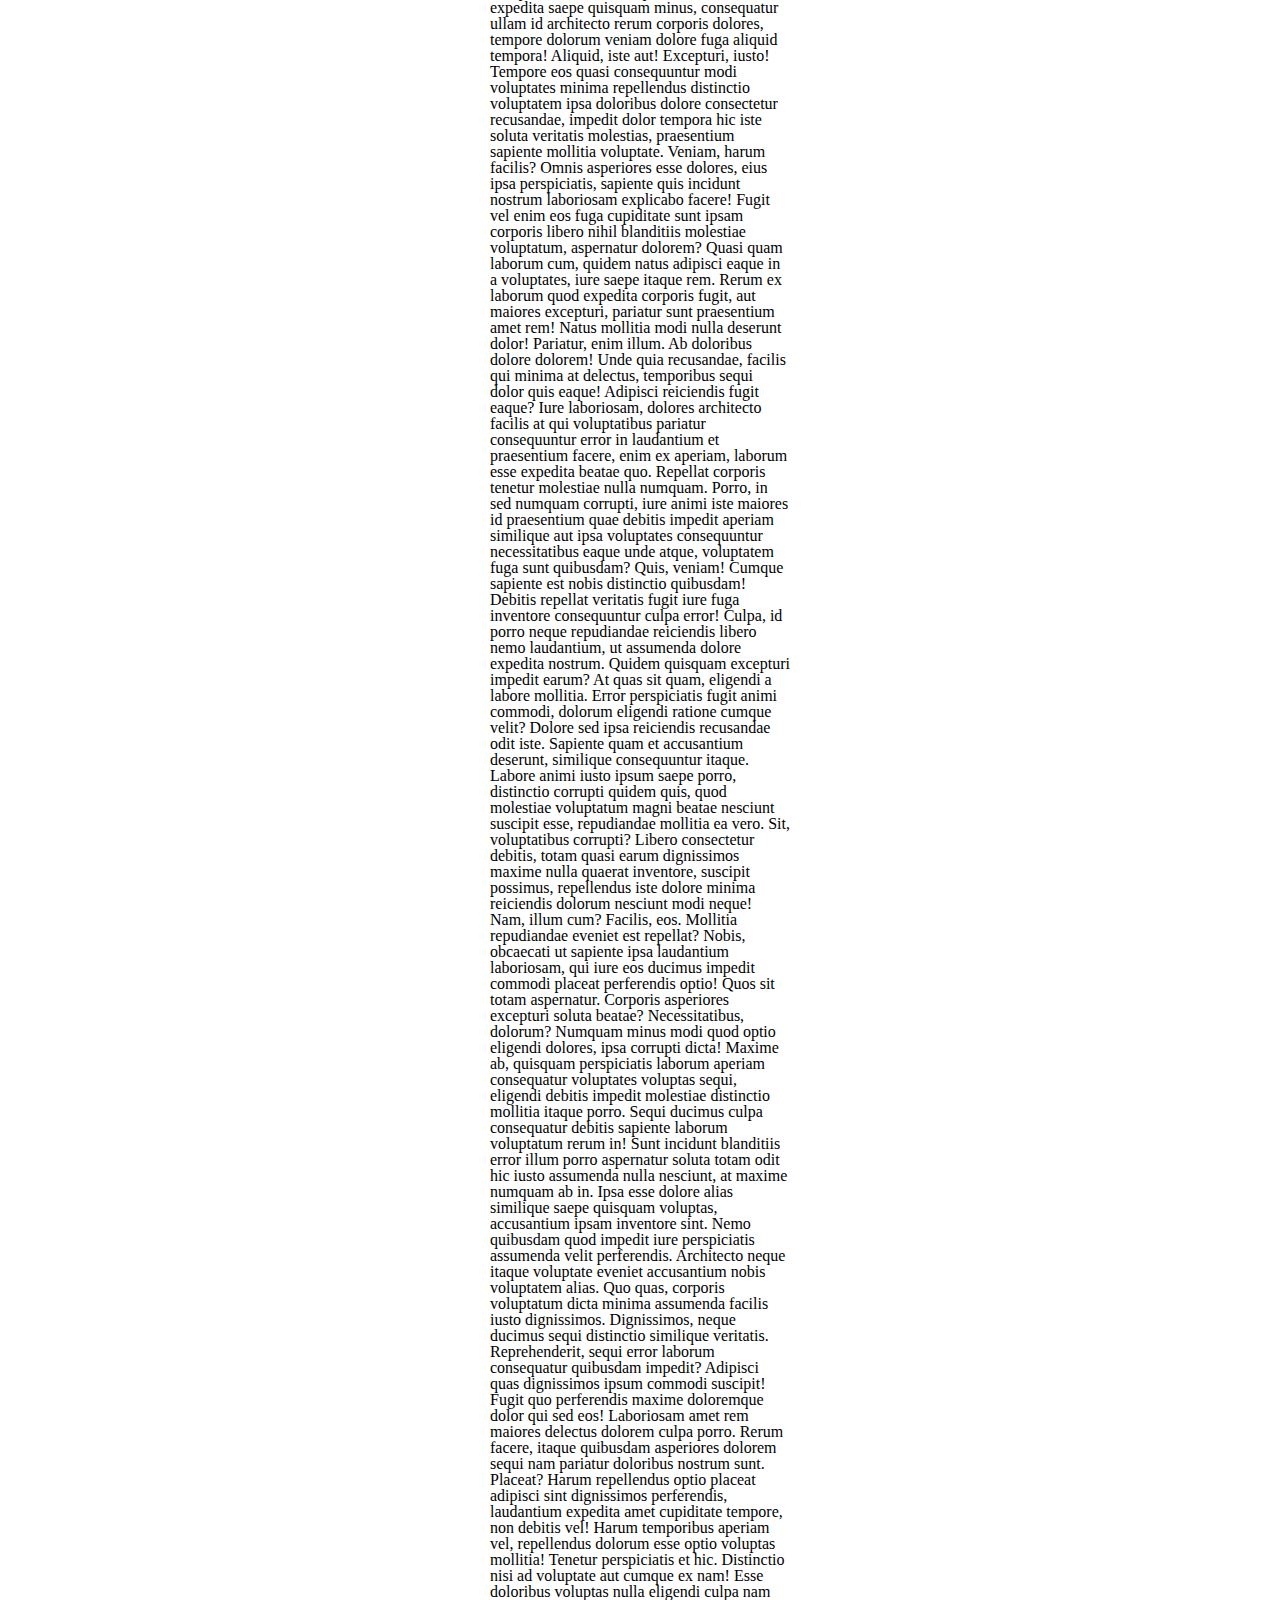
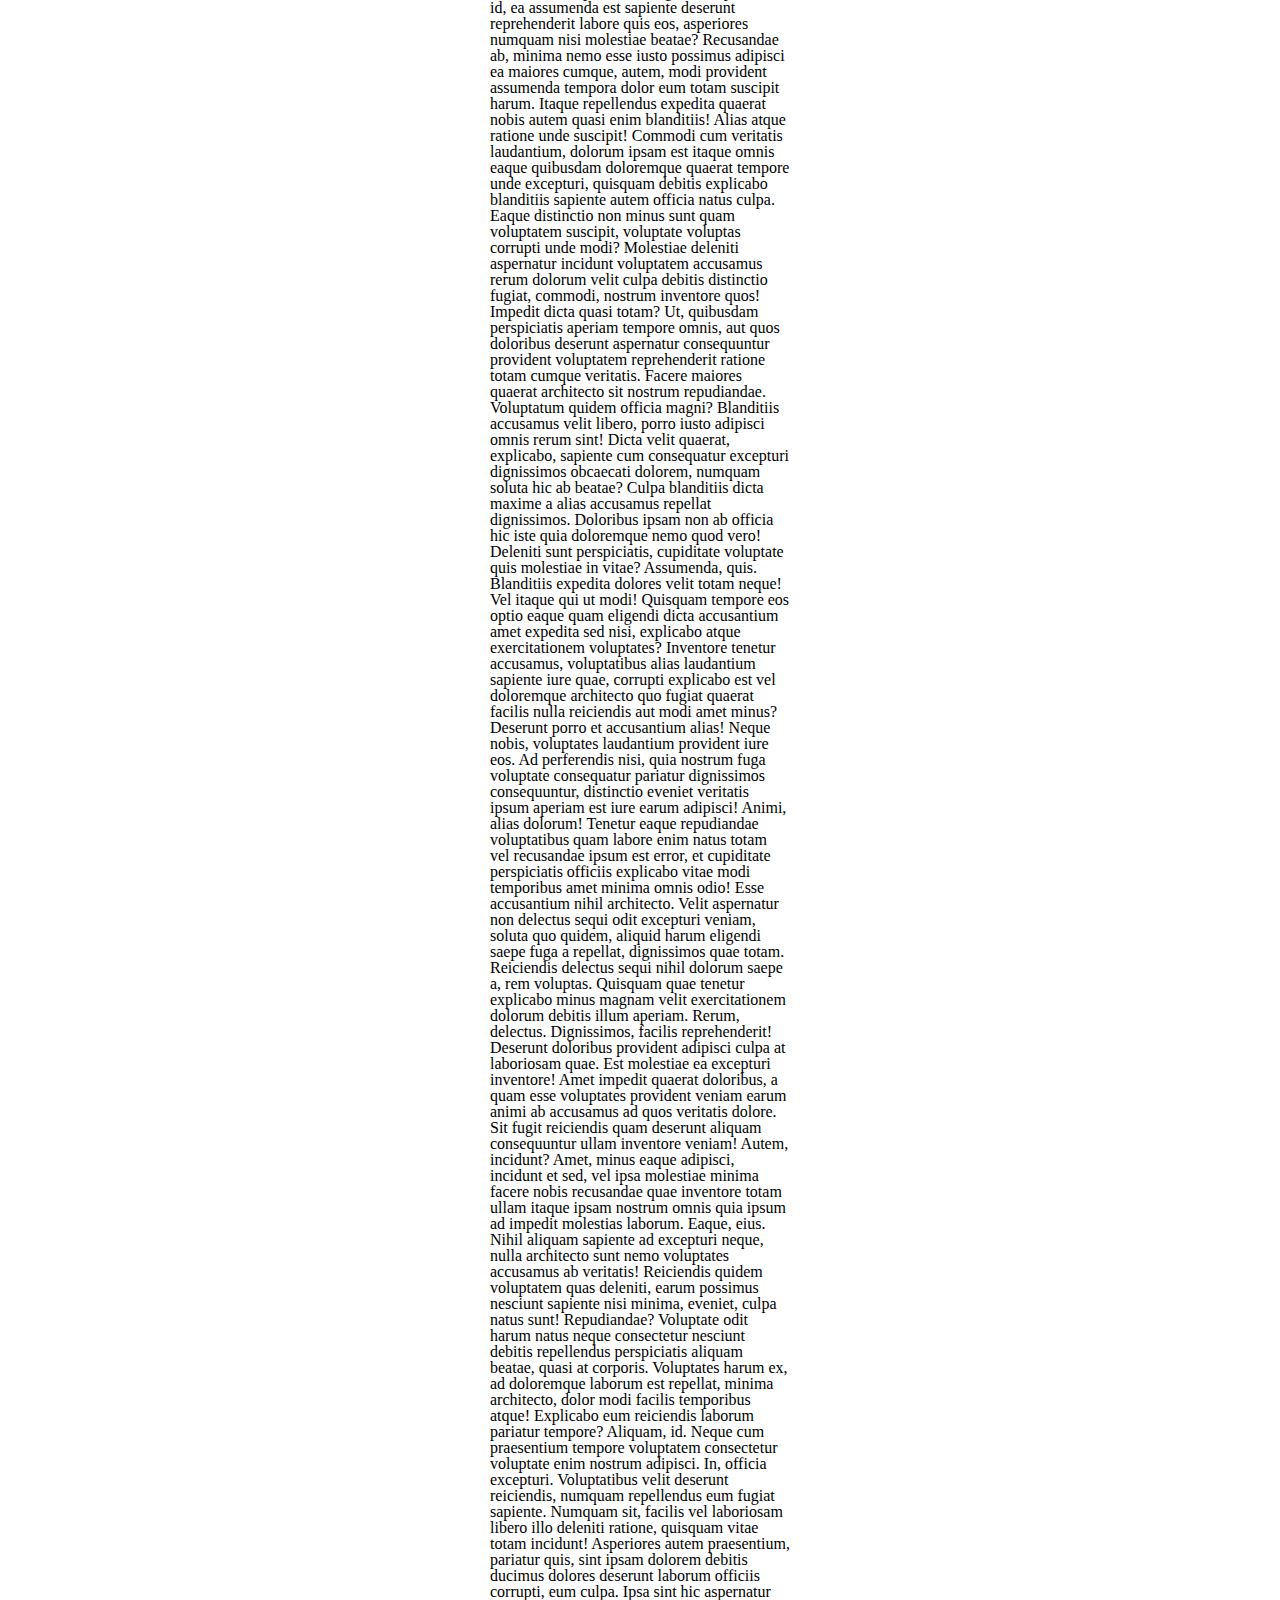
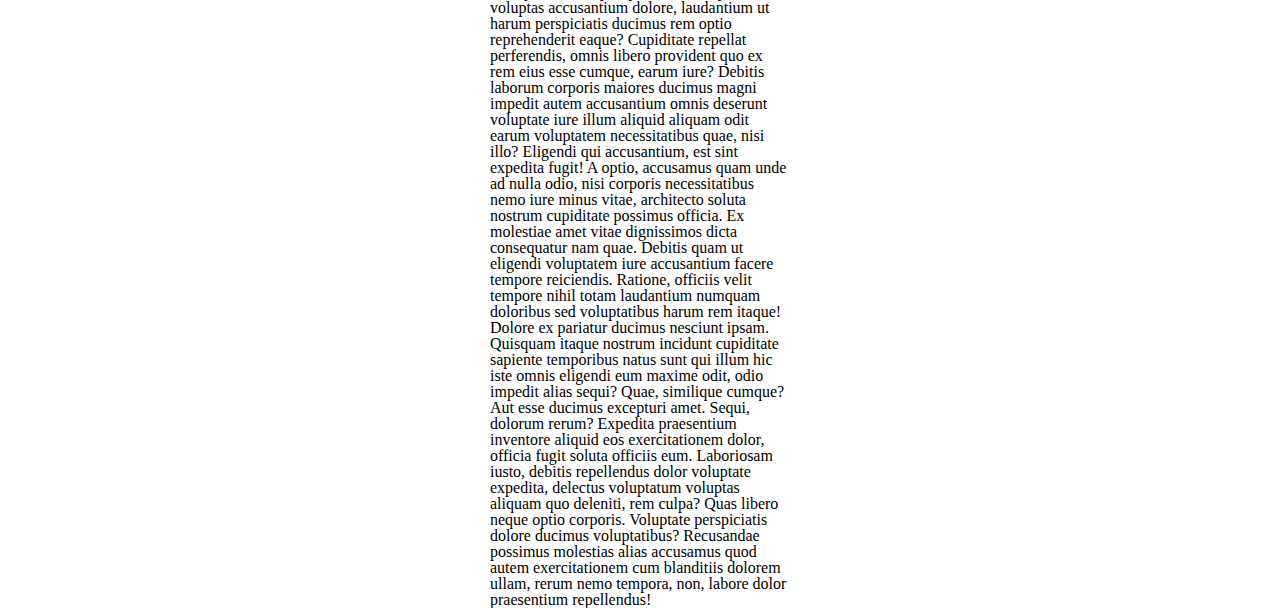
<file: m1/w2/d2/teoria/index.html>
<!DOCTYPE html>
<html lang="en">
<head>
    <meta charset="UTF-8">
    <meta http-equiv="X-UA-Compatible" content="IE=edge">
    <meta name="viewport" content="width=device-width, initial-scale=1.0">
    <title>Document</title>
    <link rel="stylesheet" href="css/reset.css">
    <link rel="stylesheet" href="css/stile.css">
</head>

<body>
    
<section>
    <div  class="absolute-div">absolute</div>
    Lorem ipsum dolor sit amet consectetur adipisicing elit. Suscipit exercitationem tempore quo quas unde voluptatum commodi consectetur recusandae, possimus aut nulla natus est itaque quisquam fugit debitis excepturi labore voluptates.
    Eius ullam ea temporibus minima fuga illum, eaque corporis doloremque ratione, est ad earum exercitationem vero amet praesentium eveniet quisquam vitae suscipit id architecto, mollitia autem non? Nemo, ipsa corporis!
    Distinctio eligendi illo esse quasi blanditiis voluptas laudantium provident, magnam illum est dolor expedita facere, et neque corrupti dolorum eveniet. Recusandae ipsam hic consequatur voluptatum earum qui facilis! Rem, fugit?
    Illo quasi deserunt rem doloribus voluptates nulla eum ipsum ducimus officiis optio sunt incidunt fugit aut mollitia iusto, eligendi necessitatibus nobis? Illo, officiis nemo debitis maiores voluptatum dignissimos sapiente suscipit.
    Odio, rem earum alias asperiores voluptatum magni libero ut itaque, quis dolores repudiandae id aspernatur eius laborum numquam tenetur doloribus minima harum repellat, nam sapiente eos? Possimus rem expedita accusamus!
    Amet, quis pariatur voluptatum necessitatibus veniam consectetur, temporibus neque magni obcaecati voluptate dolor rerum architecto iure est explicabo voluptas magnam deserunt laudantium! Molestiae earum dolor porro id alias, possimus provident.
    Suscipit explicabo laudantium illo facilis perspiciatis quidem esse, itaque assumenda. Vel quam harum mollitia non placeat! Voluptatum sunt, aut ipsum quia architecto, tenetur neque eos possimus error nesciunt delectus quisquam?
    Laboriosam ad quia repellendus ipsa doloribus nostrum? Repudiandae aliquam numquam enim laborum, qui sapiente impedit laboriosam. Dignissimos repudiandae fuga, maxime repellendus aspernatur obcaecati, quibusdam facere possimus magni laborum cupiditate quidem?
    Explicabo vel aliquam consequatur doloremque sed. Voluptatem sed voluptatum labore ad architecto sapiente fugit ratione voluptate ducimus, culpa ipsa, aspernatur officiis blanditiis obcaecati quod eum laudantium cumque, nam nemo aliquam?
    Ipsum quia odio doloremque, delectus magni vero in dolores quos laborum dolorum voluptatem, maxime at nobis beatae quibusdam culpa eaque. Dolorem magni ad enim sed! Officia architecto deserunt quaerat magnam!
    Placeat vitae vel fugiat totam temporibus minus officia dolorum facere excepturi eos tenetur in alias molestiae sequi voluptates, nisi nihil sunt tempora rerum voluptatem. Illo, minima quos? Rerum, animi placeat.
    Maiores inventore fuga amet quae quod tempora delectus voluptatem iusto aliquid hic temporibus ex, voluptates architecto reiciendis, similique unde ad dolore ullam repudiandae blanditiis dicta! Atque officia cupiditate voluptate quisquam?
    Atque ipsum blanditiis sit tenetur est iure eligendi at, autem natus debitis. Saepe temporibus quod, veritatis sunt esse, cumque, accusamus quo architecto natus quasi iste ut distinctio consectetur delectus voluptate.
    Ullam necessitatibus libero deleniti nihil animi voluptates, eligendi fuga iure numquam. Possimus fugiat quos ex dolores repellat praesentium nobis enim, aperiam debitis, iusto reiciendis assumenda, aspernatur quibusdam? Deleniti, sequi quam?
    Modi numquam voluptatem fugiat distinctio deserunt illo laborum maxime ipsa ducimus totam, pariatur corporis, at assumenda tempore. Quis doloribus a dolorem non, doloremque eos mollitia eligendi, deserunt quaerat, molestias modi.
    Minus architecto est nam recusandae alias, officia dolore aperiam voluptas earum, labore tempore qui quia quibusdam eaque eveniet doloremque quaerat voluptatum itaque eius asperiores assumenda rem? Laborum porro quasi maiores?
    Quibusdam numquam unde in, a, molestias enim harum repellendus perferendis labore totam aliquid sit, nostrum nobis! Sapiente atque labore pariatur modi fuga numquam eius, dolore consectetur nulla illo deserunt quos.
    Accusantium, dolores. Repellat nihil pariatur voluptatem quo voluptas temporibus velit itaque a molestias iusto delectus deleniti asperiores rerum impedit non, perferendis eligendi laudantium aliquam accusantium voluptatibus laborum ea eum ipsam?
    Reiciendis iste, fugit laboriosam facilis mollitia cupiditate quis, quae quas in officia dignissimos soluta rerum harum quos iure deleniti ab ipsa fuga assumenda porro, ex voluptate! Numquam error quae tempore?
    Quod nihil commodi explicabo! Impedit animi illum nulla! Repellat, at? Quisquam qui voluptate ipsum iure, eaque praesentium nostrum, eos reprehenderit nobis aspernatur officiis maxime possimus minima. Dolor delectus animi provident?
    Maxime fugit voluptates architecto recusandae sapiente sequi, exercitationem dolorum mollitia repellendus deleniti repellat voluptatem. Enim perferendis adipisci temporibus, quis est odio provident nihil, nulla dolores asperiores voluptatem quaerat labore aliquam!
    Deserunt itaque odio error ea impedit. Quasi dolorum aspernatur facere harum beatae fuga, impedit ducimus animi aperiam dolorem et enim non neque obcaecati error vero nostrum? Veniam magnam magni ad!
    Eum tempore accusamus unde quasi quam provident. Reprehenderit mollitia fuga accusantium consequatur ex, eaque molestiae quidem earum architecto tempora laudantium minima quas iste quasi vero, facilis, assumenda reiciendis delectus! Dolore.
    Explicabo facilis quod debitis delectus adipisci laudantium neque expedita voluptate, ipsum quis est saepe modi similique molestiae ab quasi eius iure a maxime impedit molestias. Quas quibusdam officia impedit quae?
    Aut et ipsam reprehenderit distinctio quis beatae doloremque cupiditate odio inventore repudiandae minus officia in cum voluptates consectetur consequuntur eos accusantium eum cumque, dignissimos expedita maxime corrupti. Illo, temporibus perspiciatis?
    Facilis perspiciatis aliquam vero omnis, dignissimos vitae recusandae accusamus. Perferendis doloremque dolorem molestiae ex eum animi iste quibusdam nostrum minus hic similique nobis odio aliquam quas, reiciendis earum expedita. Voluptates.
    Voluptate inventore, et voluptas perferendis quo provident corporis nihil nobis placeat laboriosam tempore dolore ab sit? Eligendi, sapiente porro fuga, eveniet vero qui culpa consequuntur ipsam incidunt similique repellat consectetur.
    Culpa dolorem magni reprehenderit, iste quis animi dolorum quo enim architecto suscipit ullam illo quisquam cum delectus quae possimus, tempora nostrum officiis itaque provident, ducimus nesciunt sed maiores! Soluta, modi.
    Eos, saepe odit natus amet debitis veniam, et consequuntur fugit possimus facilis aspernatur. Qui quasi perspiciatis libero quis iste, sapiente cupiditate, ab rem recusandae cumque eveniet similique mollitia quaerat tempora.
    Reiciendis aut sunt odit quos. Officia pariatur dolorum maxime exercitationem beatae praesentium ratione velit a ex commodi, sed tempore, reprehenderit quidem quasi illum eaque ea rem dolor assumenda minus non!
    Eum nisi, error, illo voluptatum saepe laboriosam, quaerat velit vitae doloremque quae fuga asperiores enim nam similique! Omnis voluptatibus, repellendus corporis optio tenetur dolorum repellat saepe excepturi nam quas. Perspiciatis!
    Ex eligendi veniam quod nobis aliquam tempora quidem odit culpa atque suscipit sequi distinctio laborum eveniet unde reprehenderit, in eius quasi quas voluptatem recusandae a autem. Mollitia modi provident quo.
    Corporis quis sed laboriosam at, qui nam. Odit ipsa necessitatibus eaque dolor omnis impedit a ipsam nam pariatur alias, blanditiis quis et at veritatis modi dolorum consectetur culpa maxime expedita!
    Rerum quae inventore optio minima numquam excepturi et nesciunt quibusdam corrupti sit necessitatibus non deserunt doloribus, atque voluptates rem est quis aliquid, magnam similique aspernatur expedita quaerat beatae. Molestias, id.
    Debitis temporibus atque quisquam ab esse velit adipisci ipsum, consectetur minima reprehenderit? Earum dolorum sapiente inventore alias cum numquam consequuntur. Impedit ad nulla reiciendis nisi expedita cum, voluptatum molestias dolor.
    Recusandae, libero quis! Repellat, ratione? Aut repudiandae ut non architecto blanditiis, dolores eos provident facilis, tempora id sint reiciendis debitis adipisci officia? Numquam accusamus at ipsam quidem temporibus, nemo iure!
    Officia eligendi molestiae, nobis voluptatem expedita ipsa quae sint minima dicta, aliquid corrupti fuga dolorem. Tempora culpa, corporis fugiat beatae ut sit perspiciatis! Sapiente nobis blanditiis, maiores quae ducimus est.
    Qui fuga rerum id voluptates autem expedita? Quo perspiciatis officia eum sunt tempora, rem, voluptates repudiandae, dolor quasi error voluptatum animi! Ex adipisci dolore distinctio obcaecati magnam, animi harum architecto.
    Excepturi quis maxime corporis nam magni libero sequi, id quod explicabo quisquam et quos reprehenderit sit commodi porro a, nemo fuga. Laudantium cumque illum maiores doloremque, quae dignissimos corporis ut?
    Amet incidunt atque exercitationem iste qui! Tenetur molestias in animi aperiam quo accusamus voluptatibus perferendis alias quos sunt ratione dolorum, tempore quod officiis! Quas corrupti quam hic quod amet expedita!
    Pariatur dolore aspernatur quos amet ea necessitatibus consectetur dignissimos, nihil quibusdam quae et beatae a sed asperiores quas commodi nobis. Odit iure repellat sequi eaque quisquam dolorem voluptate esse perferendis.
    Sint excepturi rem dicta ea officia. Harum enim illum quibusdam provident. Quo magni nobis harum, ratione, vel officia eaque fuga totam odio dolor atque! Quo sequi suscipit id doloribus delectus.
    Nulla impedit suscipit fuga, dicta deserunt dolor deleniti earum, nemo a minima voluptatem natus sapiente voluptate tenetur sint soluta nisi ea ipsum totam? Velit, inventore. Vero dolorem veniam rerum doloremque?
    Aperiam voluptatum consequatur ut commodi quaerat neque quis exercitationem iusto voluptate iste, enim dicta necessitatibus sunt ipsam excepturi itaque aspernatur sit ducimus, illo, harum delectus impedit voluptates. Obcaecati, autem vero.
    Rem aliquid aspernatur quod, totam reprehenderit amet labore ea commodi officia! Accusantium dolorum modi alias repudiandae doloribus nam laudantium reiciendis, sapiente iusto voluptatum consectetur corporis, magnam id iste provident! Dolor.
    Consequatur at veritatis aperiam rem eum autem tempore totam hic explicabo repellat tempora eveniet, molestias qui! At fugit totam laborum atque enim exercitationem quibusdam, magni obcaecati corrupti aut velit pariatur.
    Necessitatibus architecto quo accusantium suscipit? Sunt esse voluptate, cumque sit libero perspiciatis atque quis adipisci, dolore assumenda cupiditate sed nulla non asperiores dignissimos voluptatem, nam quasi impedit porro ducimus. Officia?
    Dicta deserunt culpa architecto repellat dolores tempore neque laudantium dolore! Quasi eum et iusto nemo inventore autem eius cumque nobis quos doloribus culpa, ad voluptatem ut asperiores atque dolores quo.
    Et beatae magnam vero exercitationem impedit porro cumque vel, pariatur rem sunt quos accusantium architecto eligendi ducimus. Recusandae accusamus reiciendis, iste, quo nobis quod voluptates hic, ipsum porro ex nulla?
    Tempora voluptate assumenda rem, sed, odit repudiandae vitae illum id officia, in unde perspiciatis officiis cum iure at ullam ipsam deserunt rerum optio saepe obcaecati quidem! Alias doloremque nobis laudantium!
    At soluta nihil labore, cupiditate beatae reprehenderit, rem officiis modi commodi officia consequatur asperiores sequi, veritatis animi nostrum. Illo saepe explicabo iure fuga maiores nihil temporibus quia cumque deleniti corporis!
    Omnis inventore voluptatum cum repellendus. Deserunt, repellendus! Vitae voluptas, suscipit accusamus architecto non quae veritatis magnam eius ullam mollitia recusandae voluptatibus pariatur, quasi libero doloribus corrupti explicabo odio sunt nihil?
    Dolores laudantium nisi in mollitia quasi natus quod illum! Quod, maxime nihil! Totam, animi error. Iusto, dolores. Recusandae earum eius velit corporis tempora sit sequi perspiciatis quae voluptate, neque alias!
    Omnis quasi exercitationem aspernatur pariatur dolores enim iste magni est dignissimos mollitia numquam, maiores, a quis in similique iure, facere quam rem fugit nam illo tempore magnam sit. Maiores, sit.
    Nam corporis necessitatibus, officiis ipsa commodi culpa iure doloribus saepe iste sit non beatae aut reprehenderit similique velit minus tenetur distinctio, repudiandae nobis! Enim vel doloribus magni labore eveniet fugit!
    Quidem, voluptatibus! Laboriosam, cumque dolorum! Rerum dolor, eligendi repellendus beatae est quae ullam vero cupiditate, veritatis magnam praesentium eius iste pariatur tempore voluptas fuga saepe, ipsum expedita doloremque. Maxime, magnam.
    Voluptates, voluptas unde. Ad, voluptate? Alias, ex expedita saepe quisquam minus, consequatur ullam id architecto rerum corporis dolores, tempore dolorum veniam dolore fuga aliquid tempora! Aliquid, iste aut! Excepturi, iusto!
    Tempore eos quasi consequuntur modi voluptates minima repellendus distinctio voluptatem ipsa doloribus dolore consectetur recusandae, impedit dolor tempora hic iste soluta veritatis molestias, praesentium sapiente mollitia voluptate. Veniam, harum facilis?
    Omnis asperiores esse dolores, eius ipsa perspiciatis, sapiente quis incidunt nostrum laboriosam explicabo facere! Fugit vel enim eos fuga cupiditate sunt ipsam corporis libero nihil blanditiis molestiae voluptatum, aspernatur dolorem?
    Quasi quam laborum cum, quidem natus adipisci eaque in a voluptates, iure saepe itaque rem. Rerum ex laborum quod expedita corporis fugit, aut maiores excepturi, pariatur sunt praesentium amet rem!
    Natus mollitia modi nulla deserunt dolor! Pariatur, enim illum. Ab doloribus dolore dolorem! Unde quia recusandae, facilis qui minima at delectus, temporibus sequi dolor quis eaque! Adipisci reiciendis fugit eaque?
    Iure laboriosam, dolores architecto facilis at qui voluptatibus pariatur consequuntur error in laudantium et praesentium facere, enim ex aperiam, laborum esse expedita beatae quo. Repellat corporis tenetur molestiae nulla numquam.
    Porro, in sed numquam corrupti, iure animi iste maiores id praesentium quae debitis impedit aperiam similique aut ipsa voluptates consequuntur necessitatibus eaque unde atque, voluptatem fuga sunt quibusdam? Quis, veniam!
    Cumque sapiente est nobis distinctio quibusdam! Debitis repellat veritatis fugit iure fuga inventore consequuntur culpa error! Culpa, id porro neque repudiandae reiciendis libero nemo laudantium, ut assumenda dolore expedita nostrum.
    Quidem quisquam excepturi impedit earum? At quas sit quam, eligendi a labore mollitia. Error perspiciatis fugit animi commodi, dolorum eligendi ratione cumque velit? Dolore sed ipsa reiciendis recusandae odit iste.
    Sapiente quam et accusantium deserunt, similique consequuntur itaque. Labore animi iusto ipsum saepe porro, distinctio corrupti quidem quis, quod molestiae voluptatum magni beatae nesciunt suscipit esse, repudiandae mollitia ea vero.
    Sit, voluptatibus corrupti? Libero consectetur debitis, totam quasi earum dignissimos maxime nulla quaerat inventore, suscipit possimus, repellendus iste dolore minima reiciendis dolorum nesciunt modi neque! Nam, illum cum? Facilis, eos.
    Mollitia repudiandae eveniet est repellat? Nobis, obcaecati ut sapiente ipsa laudantium laboriosam, qui iure eos ducimus impedit commodi placeat perferendis optio! Quos sit totam aspernatur. Corporis asperiores excepturi soluta beatae?
    Necessitatibus, dolorum? Numquam minus modi quod optio eligendi dolores, ipsa corrupti dicta! Maxime ab, quisquam perspiciatis laborum aperiam consequatur voluptates voluptas sequi, eligendi debitis impedit molestiae distinctio mollitia itaque porro.
    Sequi ducimus culpa consequatur debitis sapiente laborum voluptatum rerum in! Sunt incidunt blanditiis error illum porro aspernatur soluta totam odit hic iusto assumenda nulla nesciunt, at maxime numquam ab in.
    Ipsa esse dolore alias similique saepe quisquam voluptas, accusantium ipsam inventore sint. Nemo quibusdam quod impedit iure perspiciatis assumenda velit perferendis. Architecto neque itaque voluptate eveniet accusantium nobis voluptatem alias.
    Quo quas, corporis voluptatum dicta minima assumenda facilis iusto dignissimos. Dignissimos, neque ducimus sequi distinctio similique veritatis. Reprehenderit, sequi error laborum consequatur quibusdam impedit? Adipisci quas dignissimos ipsum commodi suscipit!
    Fugit quo perferendis maxime doloremque dolor qui sed eos! Laboriosam amet rem maiores delectus dolorem culpa porro. Rerum facere, itaque quibusdam asperiores dolorem sequi nam pariatur doloribus nostrum sunt. Placeat?
    Harum repellendus optio placeat adipisci sint dignissimos perferendis, laudantium expedita amet cupiditate tempore, non debitis vel! Harum temporibus aperiam vel, repellendus dolorum esse optio voluptas mollitia! Tenetur perspiciatis et hic.
    Distinctio nisi ad voluptate aut cumque ex nam! Esse doloribus voluptas nulla eligendi culpa nam id, ea assumenda est sapiente deserunt reprehenderit labore quis eos, asperiores numquam nisi molestiae beatae?
    Recusandae ab, minima nemo esse iusto possimus adipisci ea maiores cumque, autem, modi provident assumenda tempora dolor eum totam suscipit harum. Itaque repellendus expedita quaerat nobis autem quasi enim blanditiis!
    Alias atque ratione unde suscipit! Commodi cum veritatis laudantium, dolorum ipsam est itaque omnis eaque quibusdam doloremque quaerat tempore unde excepturi, quisquam debitis explicabo blanditiis sapiente autem officia natus culpa.
    Eaque distinctio non minus sunt quam voluptatem suscipit, voluptate voluptas corrupti unde modi? Molestiae deleniti aspernatur incidunt voluptatem accusamus rerum dolorum velit culpa debitis distinctio fugiat, commodi, nostrum inventore quos!
    Impedit dicta quasi totam? Ut, quibusdam perspiciatis aperiam tempore omnis, aut quos doloribus deserunt aspernatur consequuntur provident voluptatem reprehenderit ratione totam cumque veritatis. Facere maiores quaerat architecto sit nostrum repudiandae.
    Voluptatum quidem officia magni? Blanditiis accusamus velit libero, porro iusto adipisci omnis rerum sint! Dicta velit quaerat, explicabo, sapiente cum consequatur excepturi dignissimos obcaecati dolorem, numquam soluta hic ab beatae?
    Culpa blanditiis dicta maxime a alias accusamus repellat dignissimos. Doloribus ipsam non ab officia hic iste quia doloremque nemo quod vero! Deleniti sunt perspiciatis, cupiditate voluptate quis molestiae in vitae?
    Assumenda, quis. Blanditiis expedita dolores velit totam neque! Vel itaque qui ut modi! Quisquam tempore eos optio eaque quam eligendi dicta accusantium amet expedita sed nisi, explicabo atque exercitationem voluptates?
    Inventore tenetur accusamus, voluptatibus alias laudantium sapiente iure quae, corrupti explicabo est vel doloremque architecto quo fugiat quaerat facilis nulla reiciendis aut modi amet minus? Deserunt porro et accusantium alias!
    Neque nobis, voluptates laudantium provident iure eos. Ad perferendis nisi, quia nostrum fuga voluptate consequatur pariatur dignissimos consequuntur, distinctio eveniet veritatis ipsum aperiam est iure earum adipisci! Animi, alias dolorum!
    Tenetur eaque repudiandae voluptatibus quam labore enim natus totam vel recusandae ipsum est error, et cupiditate perspiciatis officiis explicabo vitae modi temporibus amet minima omnis odio! Esse accusantium nihil architecto.
    Velit aspernatur non delectus sequi odit excepturi veniam, soluta quo quidem, aliquid harum eligendi saepe fuga a repellat, dignissimos quae totam. Reiciendis delectus sequi nihil dolorum saepe a, rem voluptas.
    Quisquam quae tenetur explicabo minus magnam velit exercitationem dolorum debitis illum aperiam. Rerum, delectus. Dignissimos, facilis reprehenderit! Deserunt doloribus provident adipisci culpa at laboriosam quae. Est molestiae ea excepturi inventore!
    Amet impedit quaerat doloribus, a quam esse voluptates provident veniam earum animi ab accusamus ad quos veritatis dolore. Sit fugit reiciendis quam deserunt aliquam consequuntur ullam inventore veniam! Autem, incidunt?
    Amet, minus eaque adipisci, incidunt et sed, vel ipsa molestiae minima facere nobis recusandae quae inventore totam ullam itaque ipsam nostrum omnis quia ipsum ad impedit molestias laborum. Eaque, eius.
    Nihil aliquam sapiente ad excepturi neque, nulla architecto sunt nemo voluptates accusamus ab veritatis! Reiciendis quidem voluptatem quas deleniti, earum possimus nesciunt sapiente nisi minima, eveniet, culpa natus sunt! Repudiandae?
    Voluptate odit harum natus neque consectetur nesciunt debitis repellendus perspiciatis aliquam beatae, quasi at corporis. Voluptates harum ex, ad doloremque laborum est repellat, minima architecto, dolor modi facilis temporibus atque!
    Explicabo eum reiciendis laborum pariatur tempore? Aliquam, id. Neque cum praesentium tempore voluptatem consectetur voluptate enim nostrum adipisci. In, officia excepturi. Voluptatibus velit deserunt reiciendis, numquam repellendus eum fugiat sapiente.
    Numquam sit, facilis vel laboriosam libero illo deleniti ratione, quisquam vitae totam incidunt! Asperiores autem praesentium, pariatur quis, sint ipsam dolorem debitis ducimus dolores deserunt laborum officiis corrupti, eum culpa.
    Ipsa sint hic aspernatur voluptas accusantium dolore, laudantium ut harum perspiciatis ducimus rem optio reprehenderit eaque? Cupiditate repellat perferendis, omnis libero provident quo ex rem eius esse cumque, earum iure?
    Debitis laborum corporis maiores ducimus magni impedit autem accusantium omnis deserunt voluptate iure illum aliquid aliquam odit earum voluptatem necessitatibus quae, nisi illo? Eligendi qui accusantium, est sint expedita fugit!
    A optio, accusamus quam unde ad nulla odio, nisi corporis necessitatibus nemo iure minus vitae, architecto soluta nostrum cupiditate possimus officia. Ex molestiae amet vitae dignissimos dicta consequatur nam quae.
    Debitis quam ut eligendi voluptatem iure accusantium facere tempore reiciendis. Ratione, officiis velit tempore nihil totam laudantium numquam doloribus sed voluptatibus harum rem itaque! Dolore ex pariatur ducimus nesciunt ipsam.
    Quisquam itaque nostrum incidunt cupiditate sapiente temporibus natus sunt qui illum hic iste omnis eligendi eum maxime odit, odio impedit alias sequi? Quae, similique cumque? Aut esse ducimus excepturi amet.
    Sequi, dolorum rerum? Expedita praesentium inventore aliquid eos exercitationem dolor, officia fugit soluta officiis eum. Laboriosam iusto, debitis repellendus dolor voluptate expedita, delectus voluptatum voluptas aliquam quo deleniti, rem culpa?
    Quas libero neque optio corporis. Voluptate perspiciatis dolore ducimus voluptatibus? Recusandae possimus molestias alias accusamus quod autem exercitationem cum blanditiis dolorem ullam, rerum nemo tempora, non, labore dolor praesentium repellendus!
</section>



</body>
</html>
</file>
<file: m1/w2/d5/assets/css/stile.css>
/* IMPOSTAZIONI GENERALI */
body {
    color: #000;
    font-size: 1.4rem;
    font-family: 'Fira Sans', sans-serif;
    line-height: 1.8; 
}


h1 {
    font-size: 2.9rem;

}

h2 {
    font-size: 2.5rem;
}

h3 {
    font-size: 2rem;

}

h4 {
    font-size: 1.3rem;
    font-weight: 500;
    line-height: 1.3;


}

footer {
    background-color: rgb(238, 238, 238);

}



/* HEADER */

header {
    background-color: white;
    display: flex;
    flex-direction: row;
    justify-content: space-evenly;
    position: fixed;
    top: 0;
    width: 100%;


}




.list {
    text-decoration: none;
    list-style: none;
    display: flex;
    flex-direction: row;
    justify-content: space-evenly;

}

.list a {
    padding: 1rem 2rem;
    color: #333;


}

/* per aiutare la UX */
.list a:hover {
    color: rgb(0, 0, 255);
    text-shadow: 0.5px 0.5px 0.5px;
    background: rgb(236, 231, 231)
}

.menu{
    background-color: azure;
    height: 0;
    overflow: hidden;
    transition: height 0.5s;
}
#apri-menu{
    display: none;
}
input:checked + .menu{
    height: 100px;
}



/* MAIN */
main {
    margin-top: 10vh;
}

#sec1 {


    background-image: url(../images/banner.jpg);
    background-size: cover;
    background-position: center;



    color: white;
    line-height: 1.2;

}

.sec1 {

    padding: 2rem 3rem;
    margin-left: 20px;

}

.weare {
    text-align: center;
    width: 40rem;
    margin: 0 auto;
}

.bottone {
    text-decoration: none;
    color: white;
    font-size: 1rem;
    text-align: center;
    padding: 0.5em 1em;
    border-radius: 3%;
    background-image: linear-gradient(to right, #6cc1e2, #392f7a)
}

.special {
    border: 1.5px solid black;


}

/* per il UX ho visto buono questo effetto */
.bottone:hover {
    background-image: linear-gradient(to right, #392f7a, #6cc1e2)
}



.sec2 {

    text-align: center;
    margin-top: 20vh;



}


.fotoetesto { padding: 0.2em 0.2em;
}

.lni {
    color: red;
    font-size: 2rem;
    margin-top: 30px;
    margin-bottom: 5px;
}


.sec3 {
    text-align: center;
    background-color: rgb(3, 3, 43);
    color: white;
    padding: 3rem;


    

}

.sec4 {
    text-align: center;
    margin-bottom: 50px;
}

form {
    display: flex;
    flex-direction: column;
    width: 40vw;
    margin: 0 auto;
    margin-bottom: 5rem;
}

.sec2inline {text-align: center;}
.sec2colonna {
    text-align: center;}


/* table */
.tab-desketablet {
    width: 60vw;
    margin: 0 auto;
    text-align: center;
    padding: 1rem 1rem;
    margin-top: 40px;
    margin-bottom: 40px;
    border: 1px solid rgb(235, 235, 235);
    border-radius: 10px;


}


}

.tab-desketablet th {
    padding: 5px;
    background-color: #079fdb;
    color: white;
}

.sfondoblu {
    background-color: #6cc1e2;
}


.tab-mobile th {
    font-weight: bold;
}

.tab-mobile {
    margin: 0 auto;
    margin-bottom: 30px;
}



/* FOOTER */

footer {
    font-size: smaller;
}

.copy {
    font-size: 0.9rem;
    font-weight: 600;
    margin-top: 20px;


}


/* RESPONSIVE */


@media screen and (min-width: 720px) {


    .senza-bg {

        color: #000;
        text-align: center;


    }

    #sec1 {
        padding: 3rem;




    }

    .sec2 {
        display: flex;
        flex-direction: row;
        justify-content: space-around;





    }

    .sec2colonna {
        text-align: center;

    }

    .sec2inline {
        display: flex;
        flex-direction: row;
        justify-content: space-evenly;
        text-align: center;

    }

    .sec4 {
        display: flex;
        flex-direction: row;
        justify-content: space-evenly;




    }

    .tab-mobile {
        display: none;
    }



    .foot {

        display: flex;
        flex-direction: row;
        justify-content: space-evenly;

    }

    .footinline {
        padding: 0.5rem;
        margin-top: 20px;
    }

    .copy {
        text-align: center;
        margin-bottom: 20px;

    }




}

@media screen and (max-width: 420px) {
    .tab-desketablet {
        display: none;
    }

    #navdesktop {
        display: none;
    }

    .sec2 {}


}
</file>
<file: m1/w1/d5/start/assets/css/stile.css>
/* IMPOSTAZIONI GENERALI */
body {
    color: #393d41;
    font-size: 1.2rem;
    font-family: 'Open Sans', sans-serif;
    line-height: 1.65;
    text-align: center;
    overflow: auto;

}

h1,
h3 {
    color: #25a2c3;
    font-family: 'Montserrat', sans-serif;
    line-height: 1.5;
}

h1 {
    font-size: xxx-large;
}


/* HEADER */
header {
    background-color: black;
}

header img {
    padding: 7%;
    max-width: 250px;
    max-height: ;

}


/* MAIN */
#title {
    background-image: url(../images/banner.jpg);
    background-size: cover;
    margin: 5vw;
    width: 70vw;
    padding-left: 10vw;
    padding-right: 10vw;
    padding-bottom: 50px;
    padding-top: 40px;


}



.bottone {
    background-color: #f04c2f;
    font-family: 'Montserrat', sans-serif;
    font-weight: bold;
    color: #fff;
    text-decoration: none;
    padding: 15px 25px;
    border-radius: 5px;


}

.moto {
    padding-bottom: 50px;
}

.laptop img {
    border-radius: 100%;
    margin-bottom: 50px;
    max-width: 100%;
}

.lavoro {
    padding-bottom: 50px;
    margin: 5vw;
    width: 70vw;
    padding-left: 10vw;
    padding-right: 10vw;
}

.dove {
    padding-bottom: 50px;
    margin: 5vw;
    width: 70vw;
    padding-left: 10vw;
    padding-right: 10vw;
}

.ruolo {
    padding-bottom: 50px;
    margin: 5vw;
    width: 70vw;
    padding-left: 10vw;
    padding-right: 10vw;
}

.liberta {
    padding-bottom: 50px;
    margin: 5vw;
    width: 70vw;
    padding-left: 10vw;
    padding-right: 10vw;
}





.garantiaepi {
    background-color: #e22d0e;
    padding-top: 20px;
    padding-bottom: 20px;
    color: #fff;
    margin-bottom: 70px;

}

.garantiaepi div p {
    color: #fff;
    font-size: xxx-large;
    font-weight: bold;
    padding-bottom: 50px;
}

.mario {
    padding-top: 50px;
}

/* ELEMENTI NELL' ASIDE */

article {
    margin: 5vw;
    width: 70vw;
    padding-left: 10vw;
    padding-right: 10vw;
    padding-bottom: 50px;
}

.art1,
.art2,
.art3 {
    border-color: #dee1e3;
    border: solid;
    margin-bottom: 50px;
    border-width: 0px
}

article img {
    max-width: 100%;
}


article a {
    text-decoration: none;
    font-size: smaller;
    color: #25a2c3;
    font-weight: bold;

}

/* FOOTER */

footer {
    background-color: #25a2c3;
    color: #fff;
    margin-top: px;
    font-size: large;
    overflow: auto;
}

footer a {
    color: #fff;
}

.contattatci {
    font-size: xx-large;
    font-weight: bold;

}



.copyright {
    padding-top: 30px;
    margin-bottom: 40px;
    font-size: small;

}

hr {
    width: 17%;
    margin-bottom: 30px;

}
</file>
<file: m1/w2/d1/teoria/css/stile.css>
header, footer {
    height: 50px ;
    background-color: gray;




}
main {
    margin: 50px 0;


}

.blog{
   width: 1170px;
   margin: 0 auto;

}

.blocco {
width: calc(100% / 3 - 2px);
height: 300px;
background-color: red;
display: inline-block; /** hanno sempre un margine piccolo piccolo per defult di 4px e di basso 3**/
margin-left: -4px;
margin-bottom: -3px;
border: 1px solid black;


}
</file>
<file: m1/w2/d2/teoria/css/stile.css>
section{

    width: 300px;
    margin: auto;
    position: relative;
}


.absolute-div {
background-color: red;
width: 150px;
height: 50px;
position: absolute;
top: 100px;
left: 0;


}
</file>
